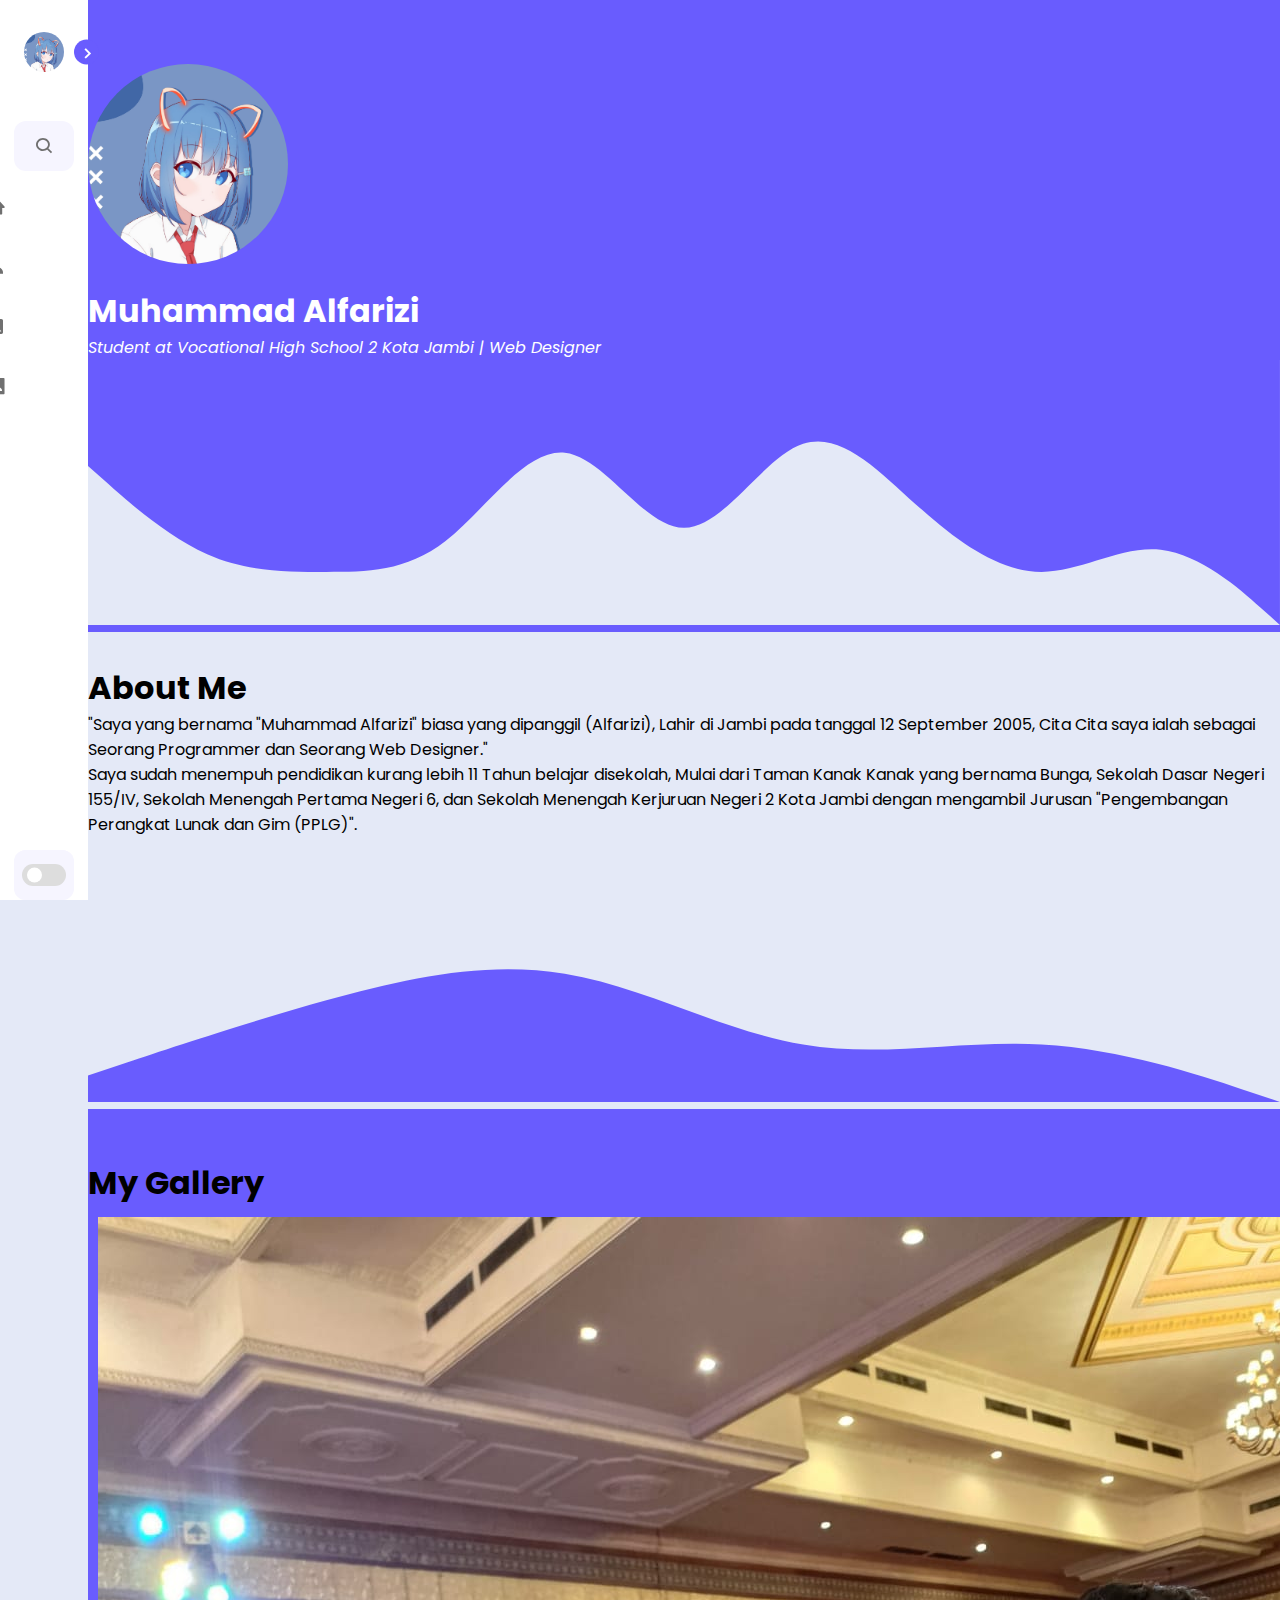
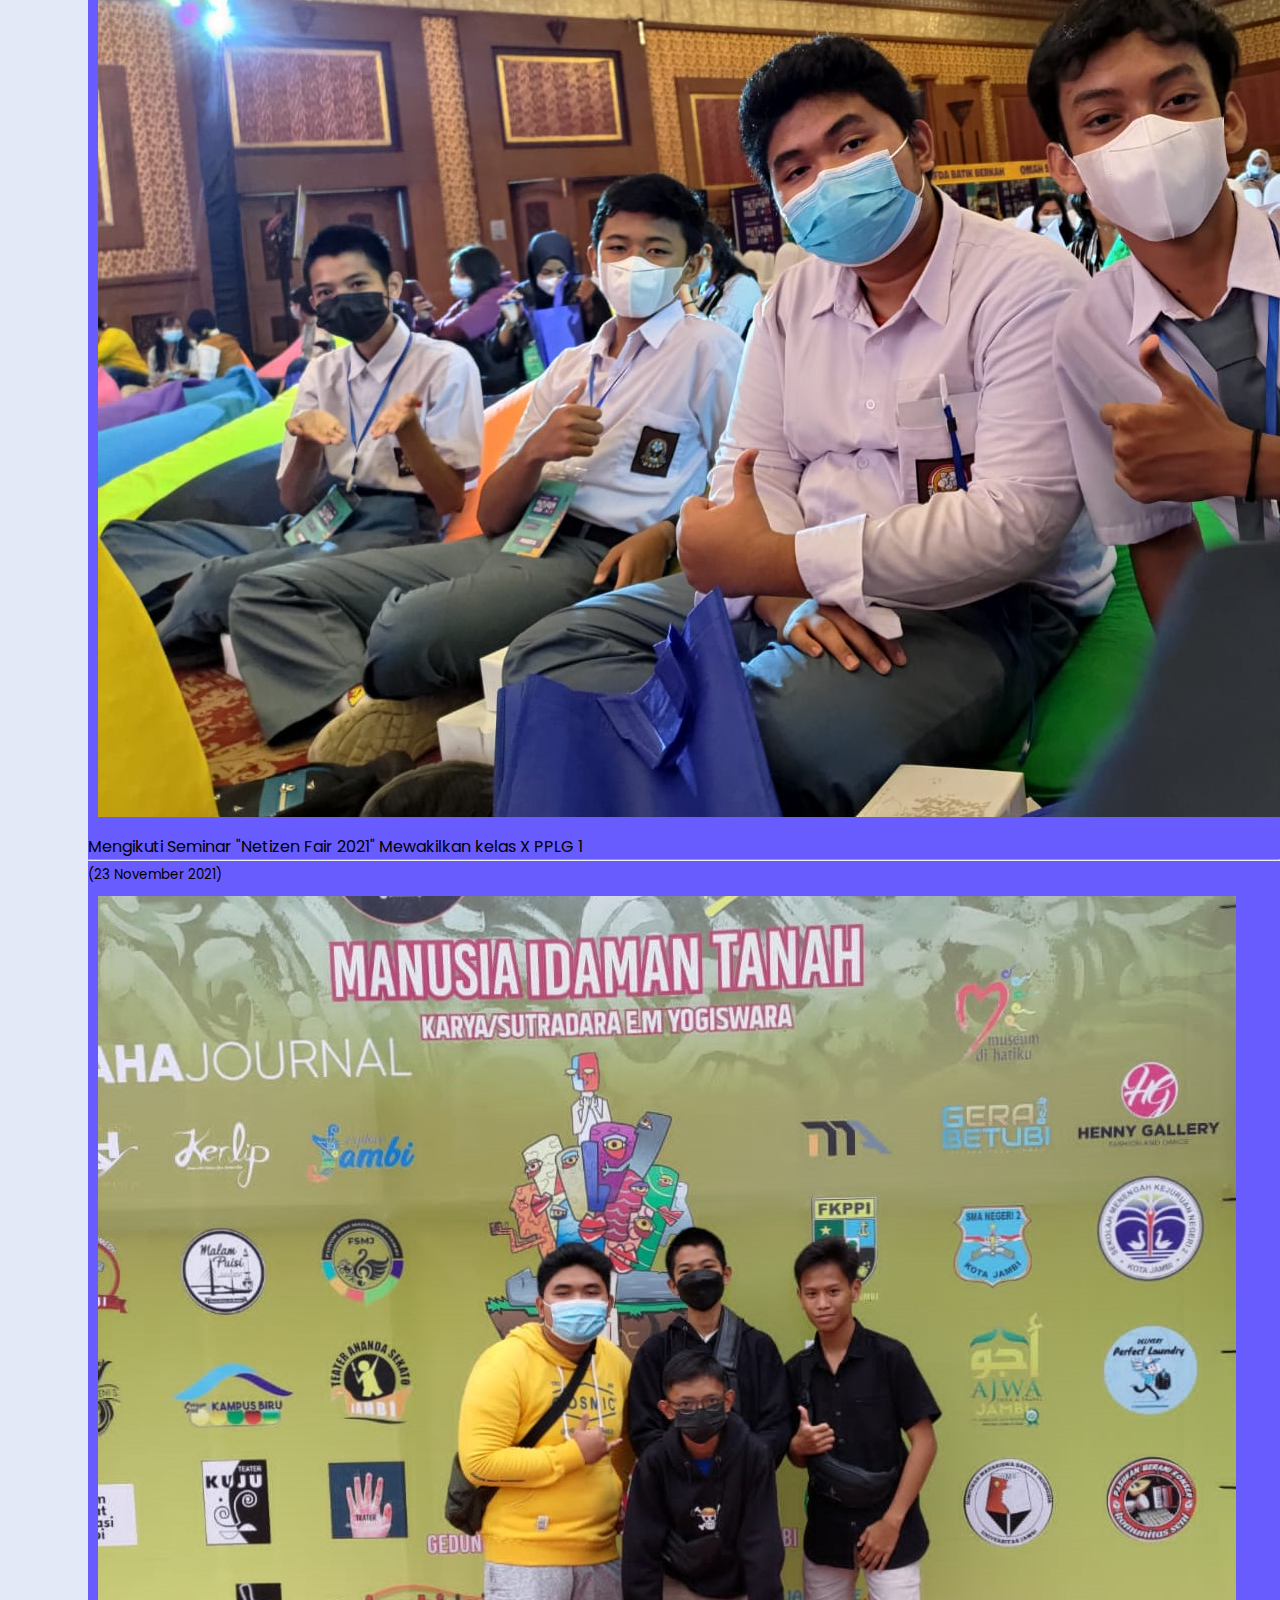
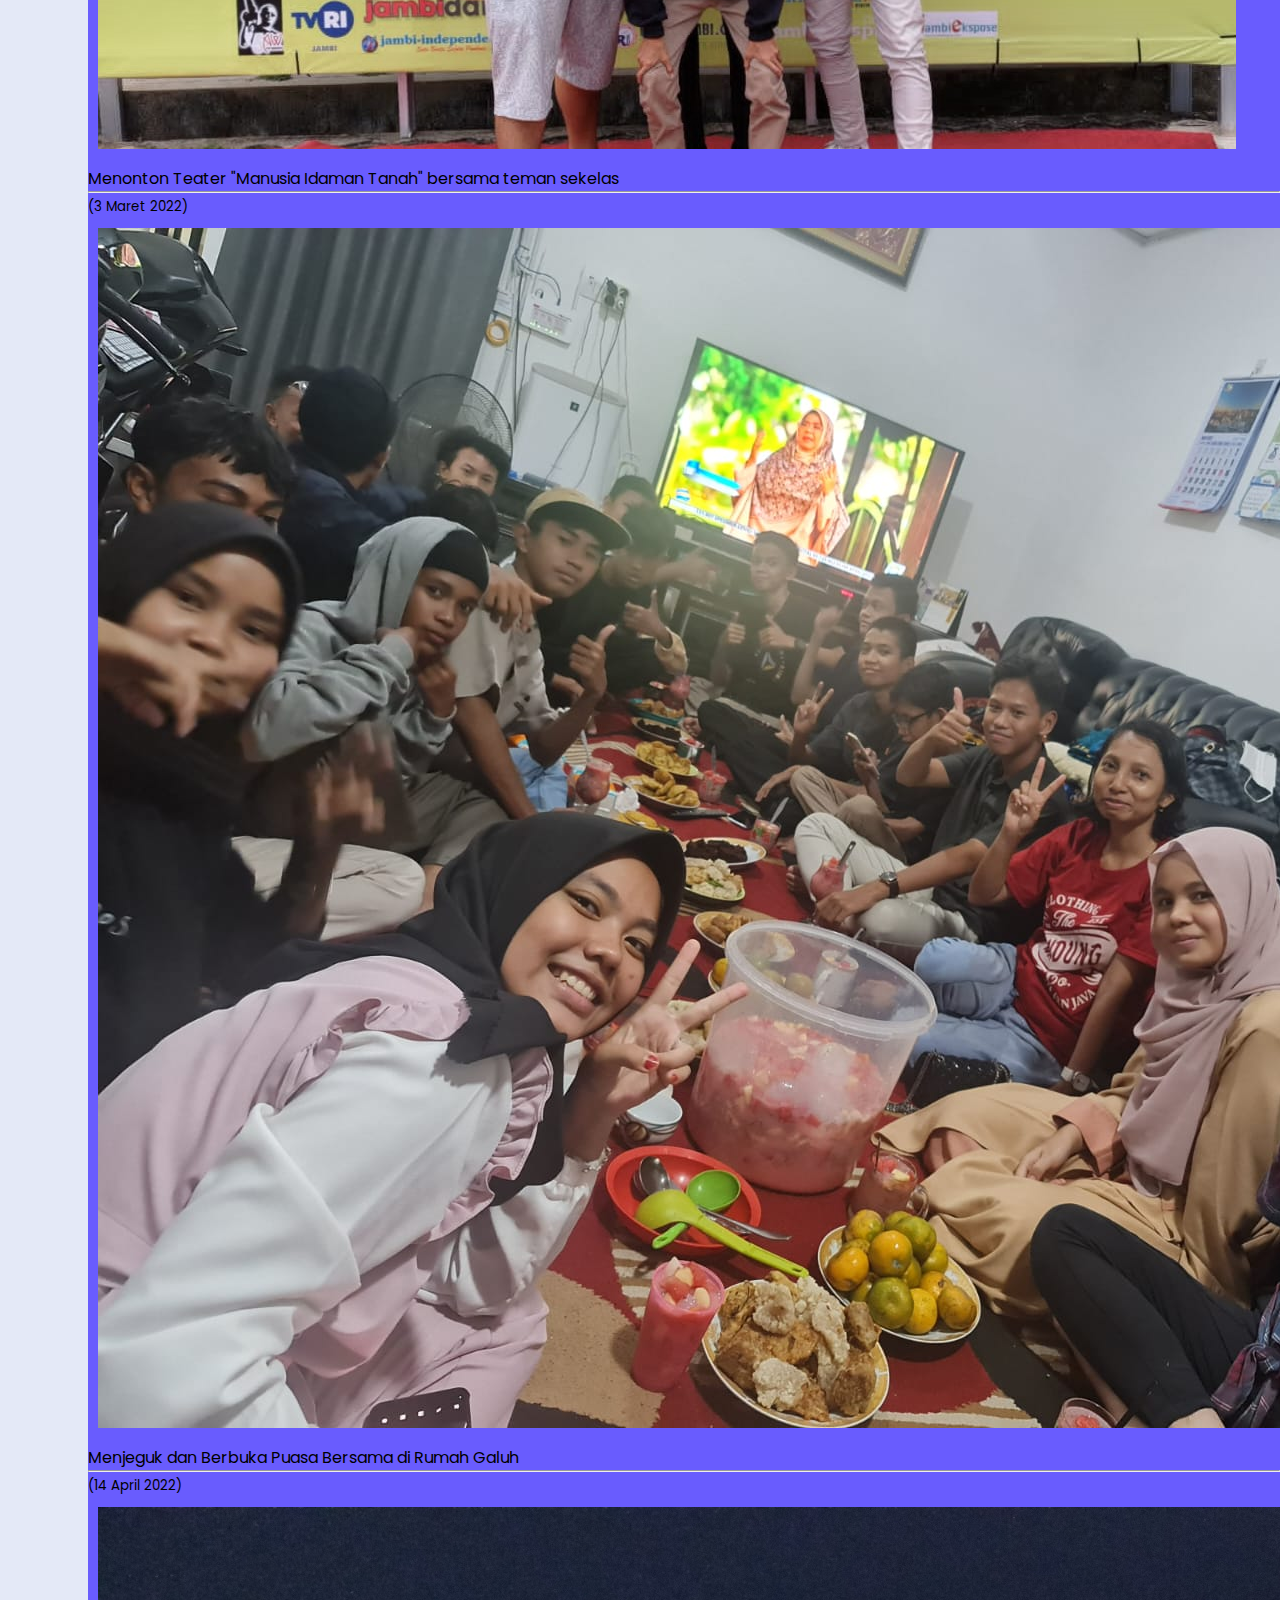
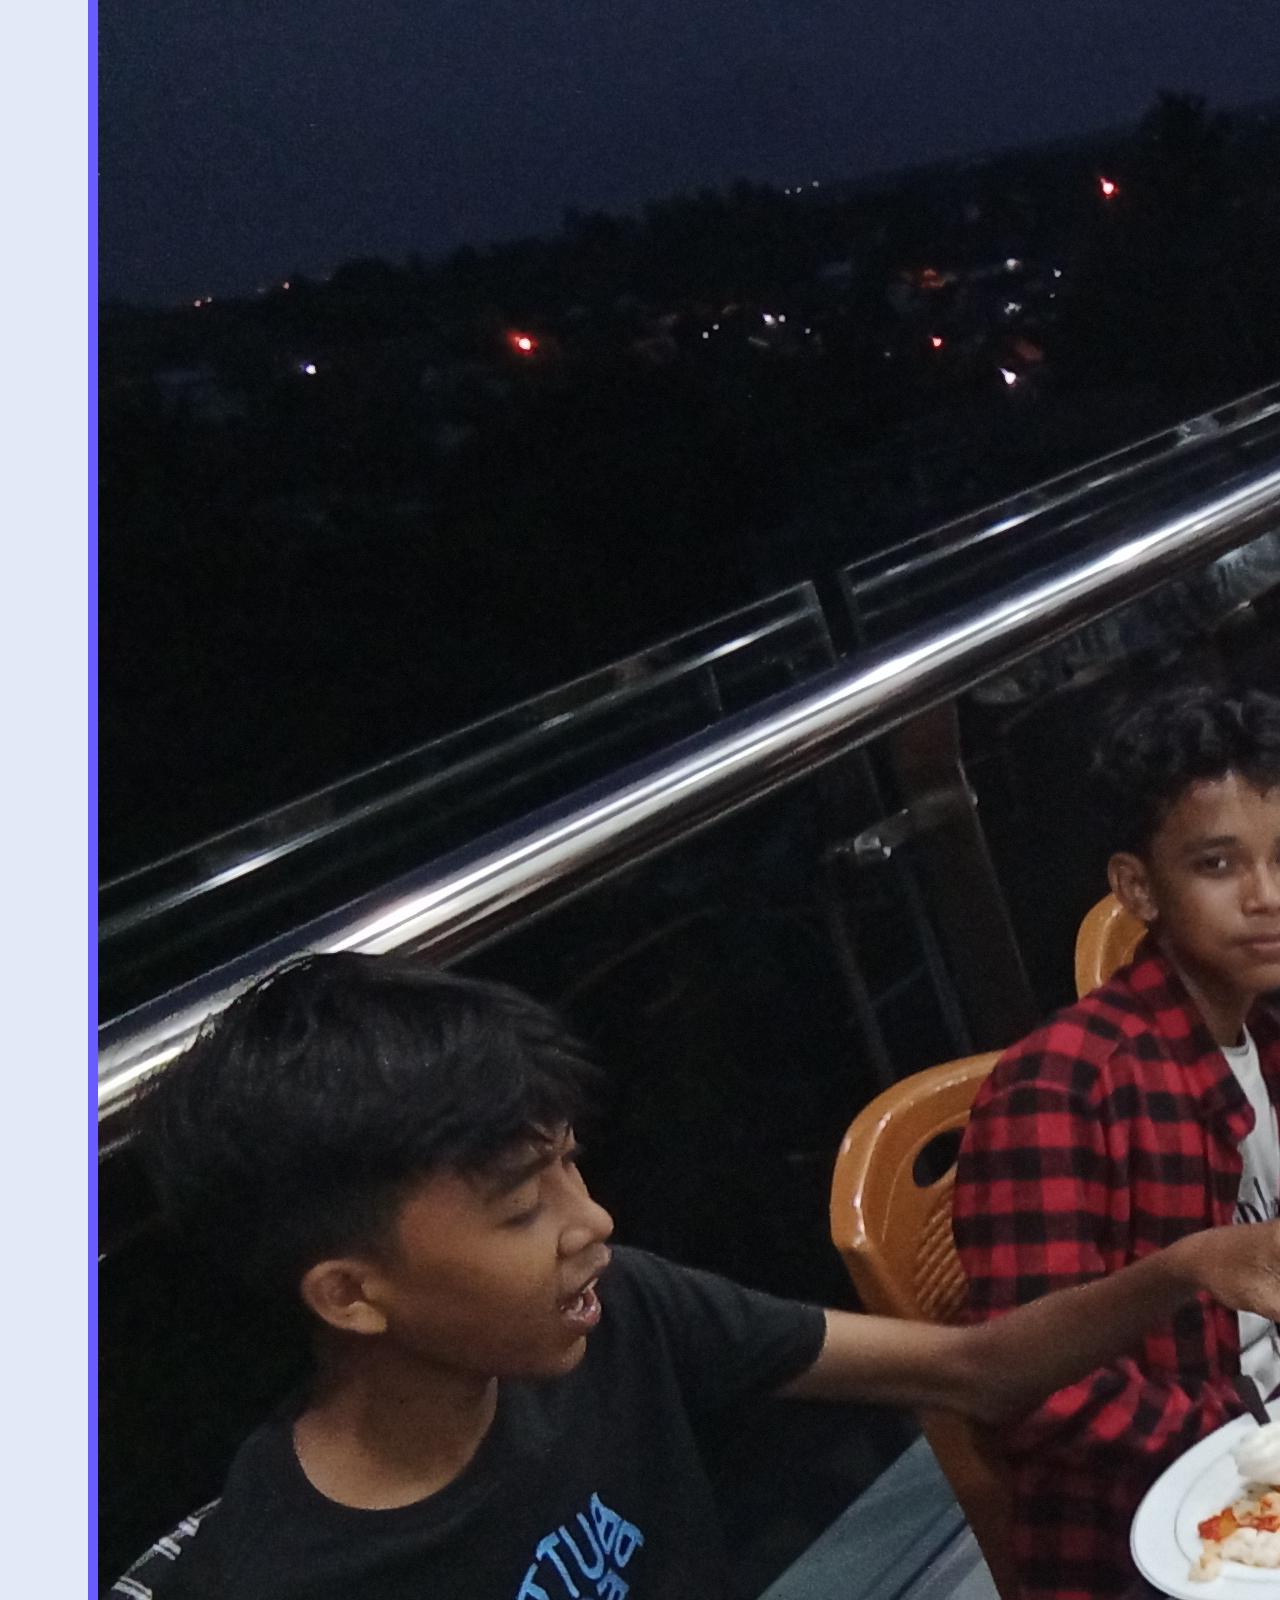
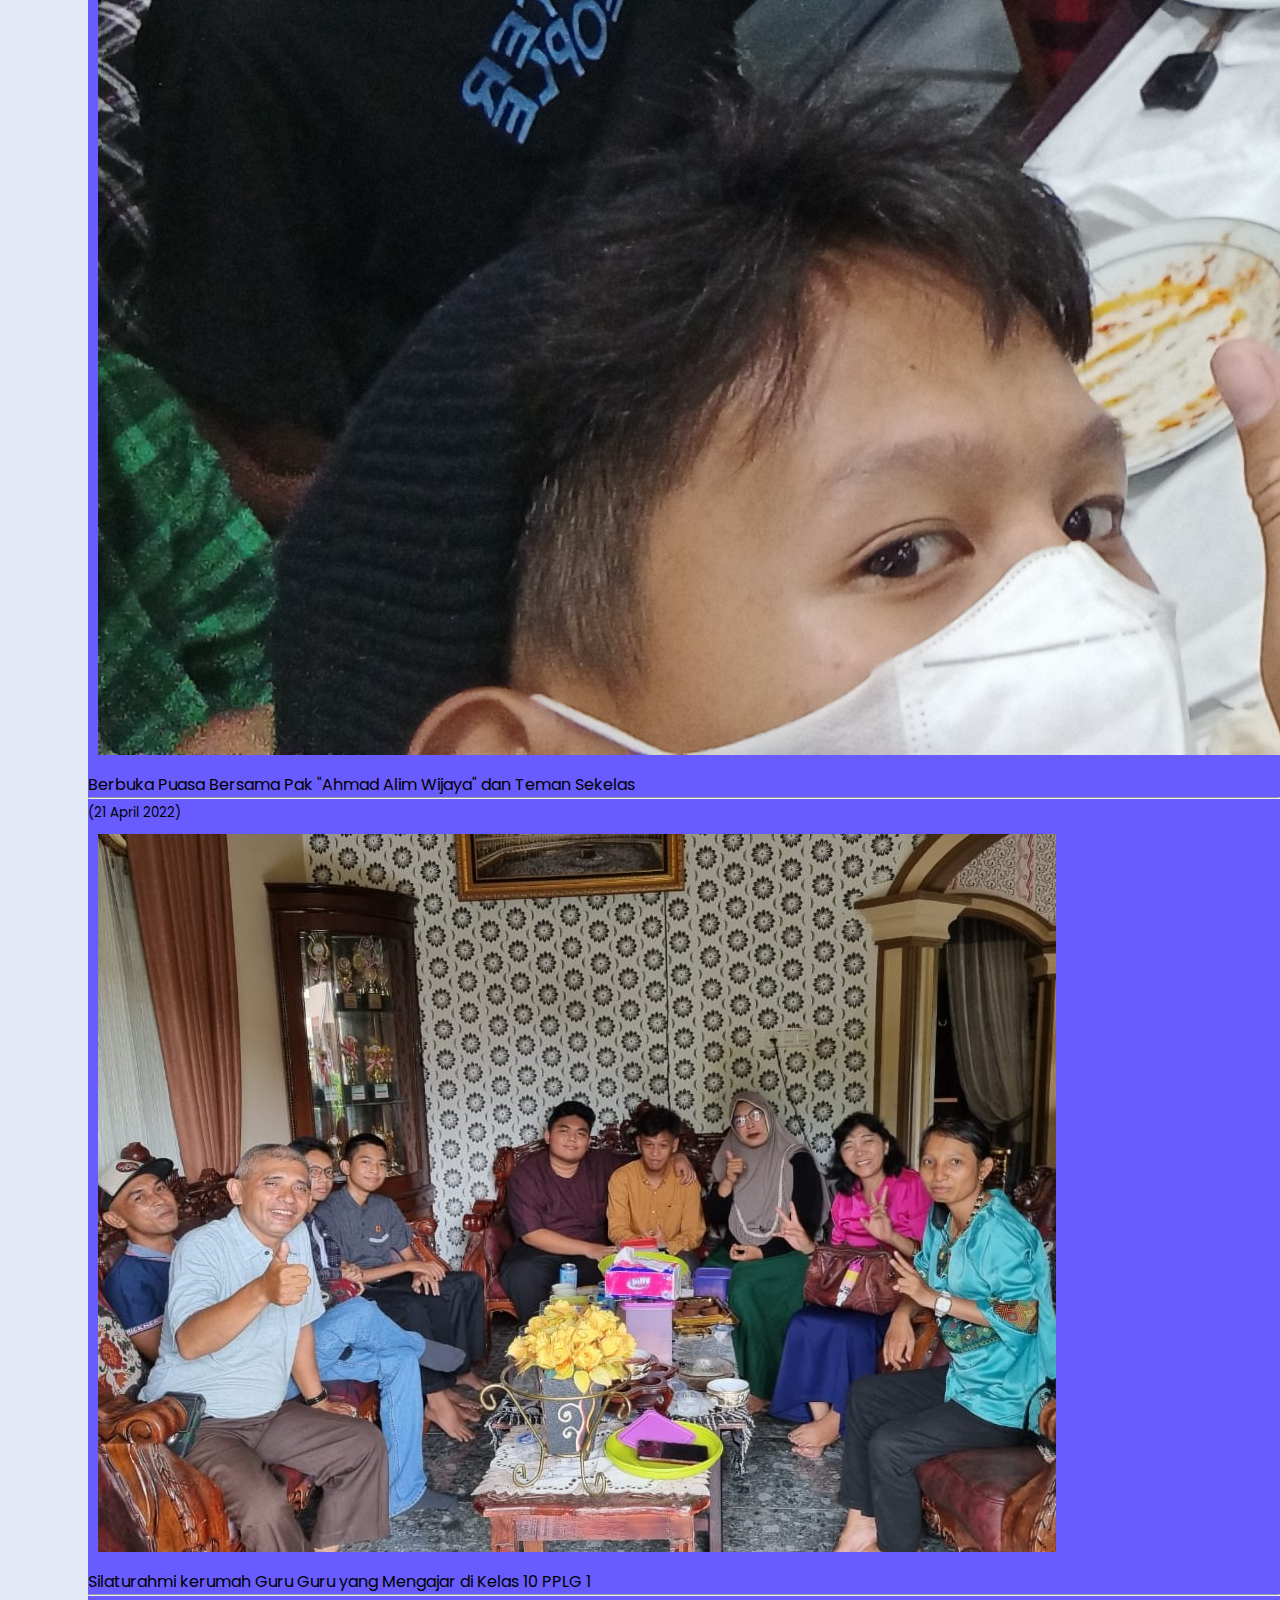
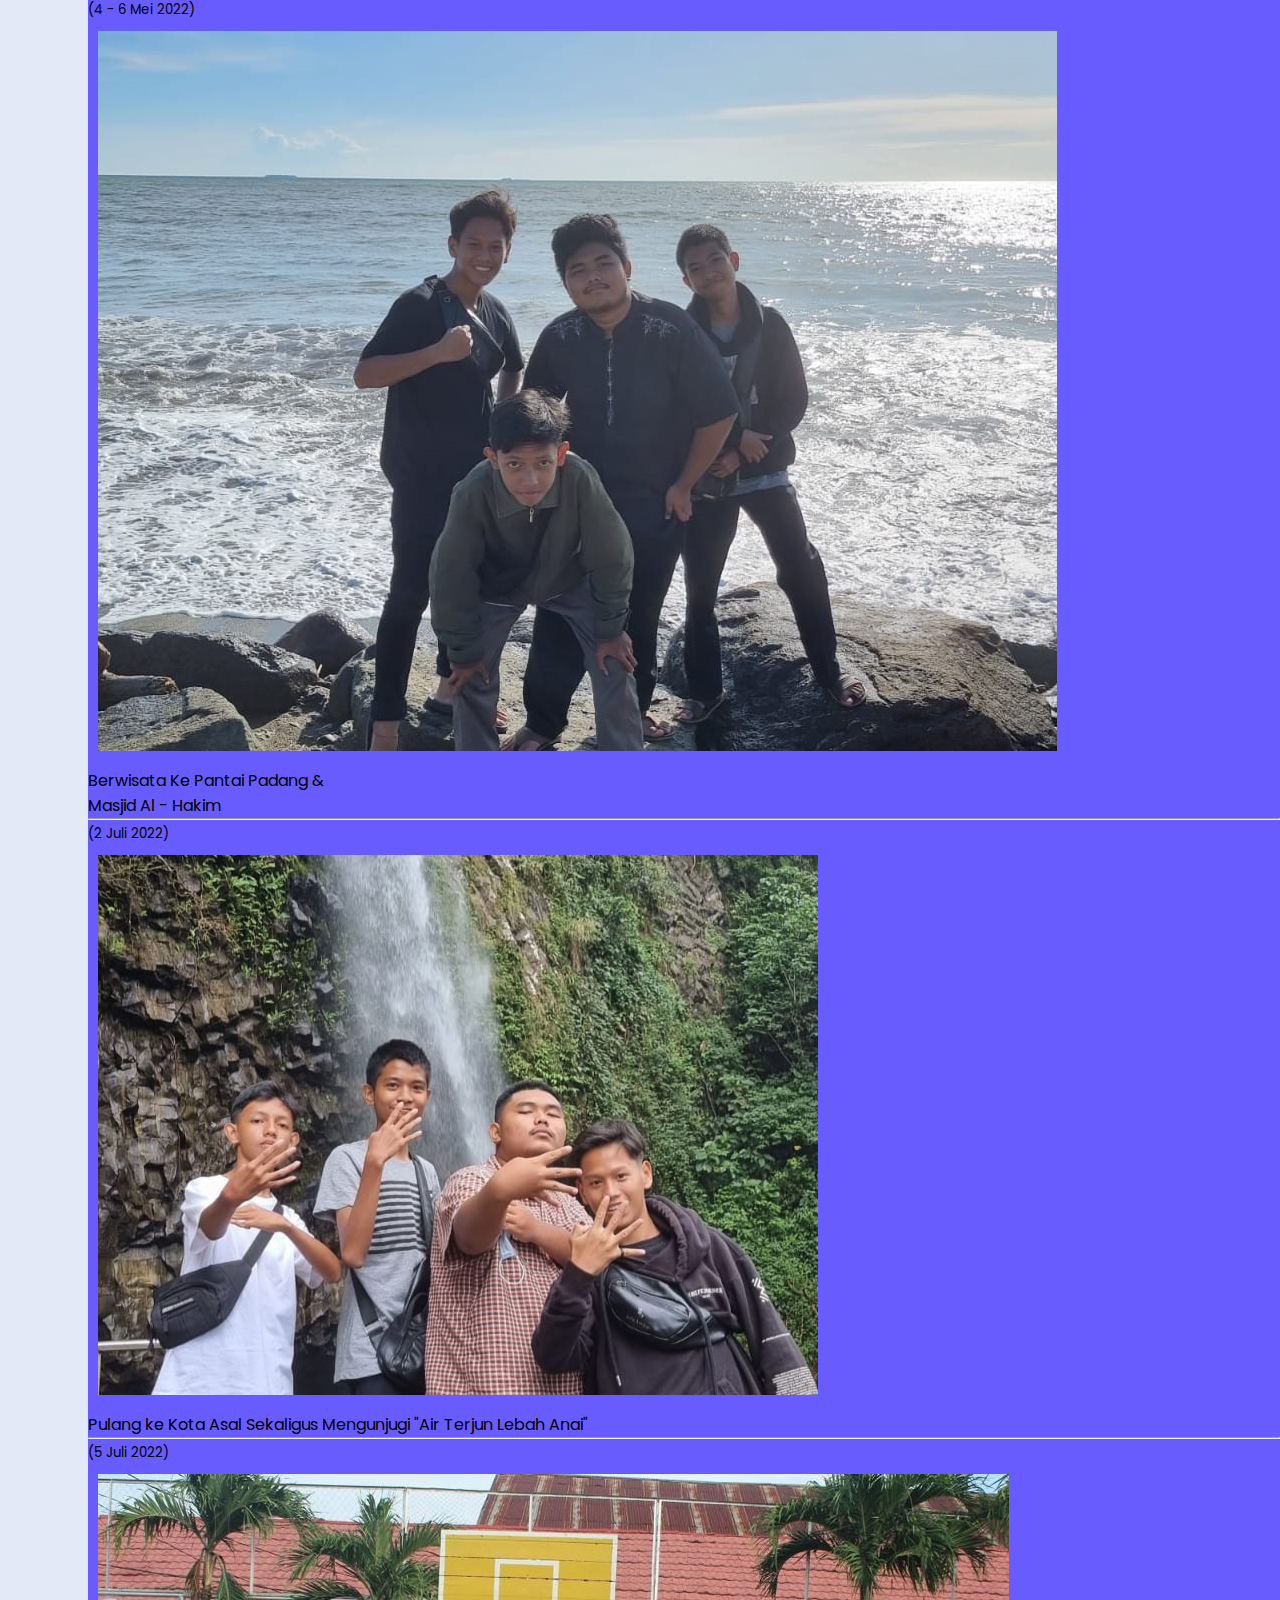
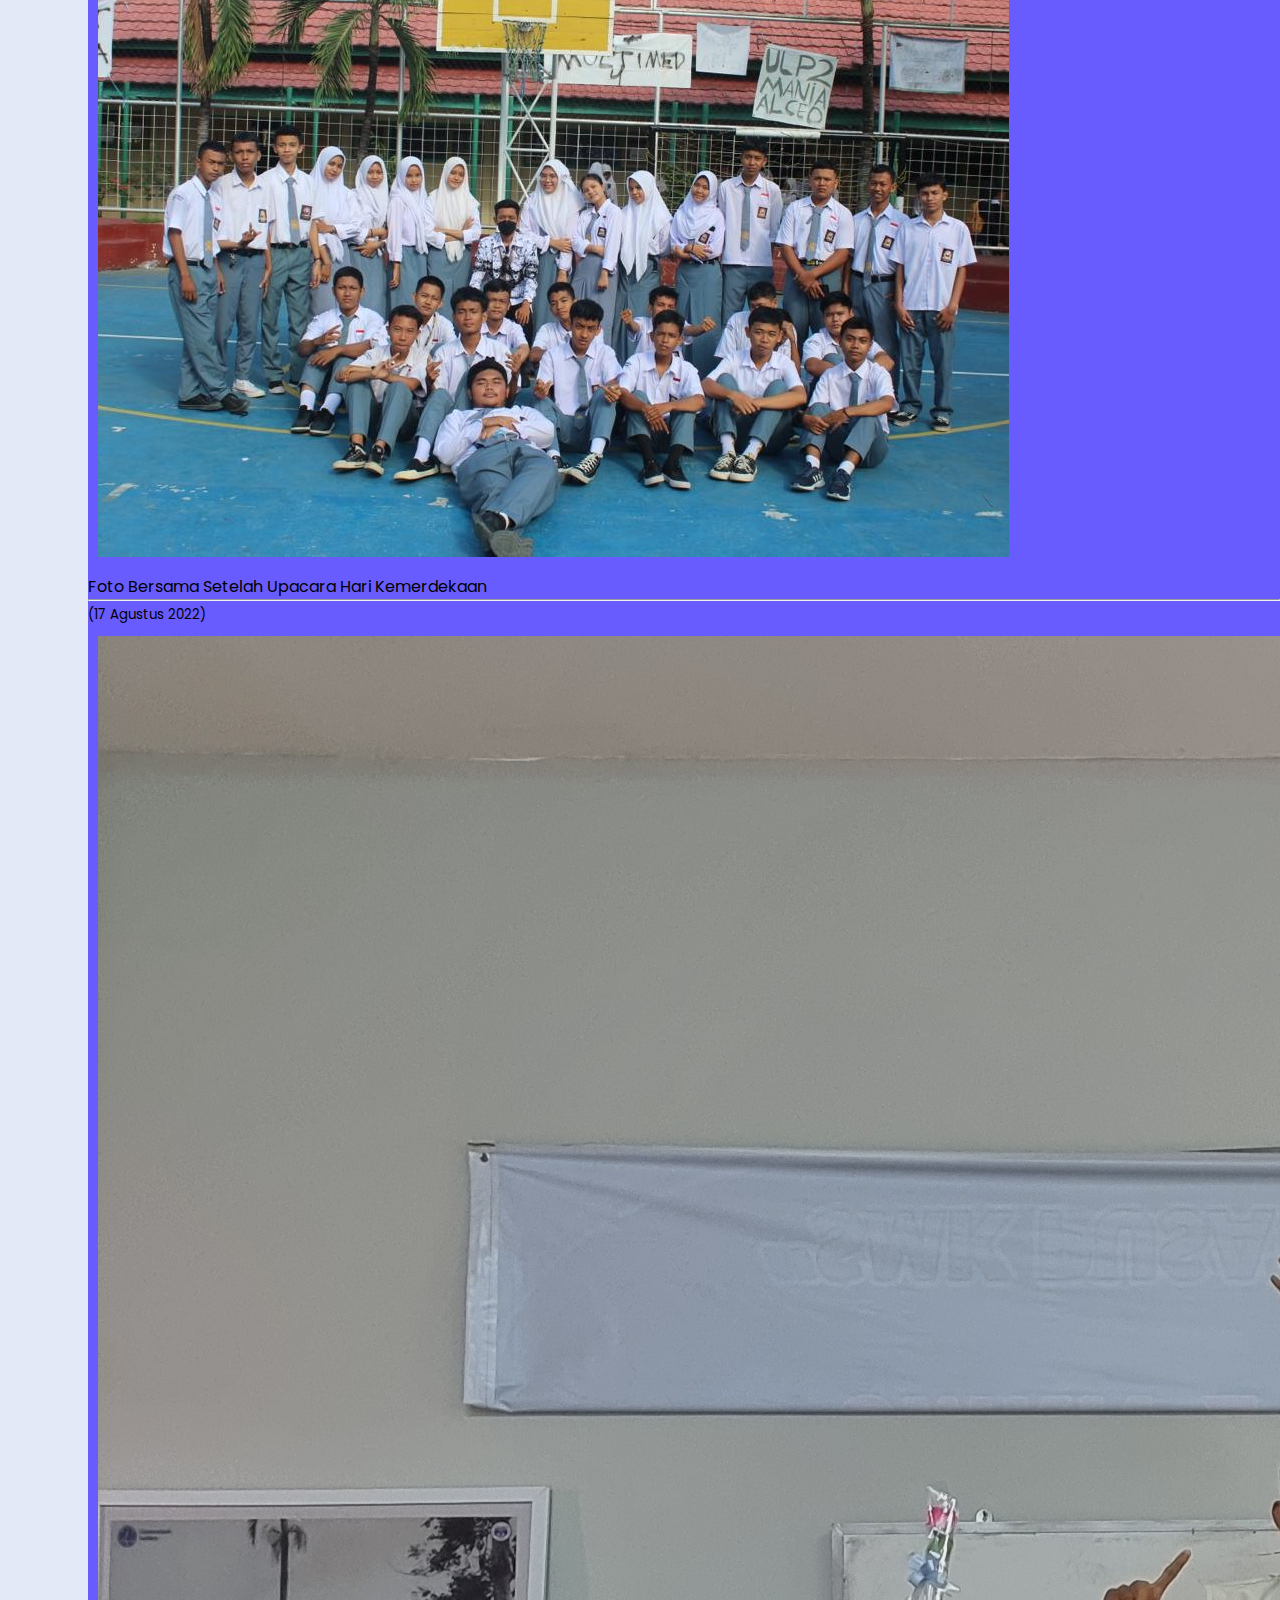
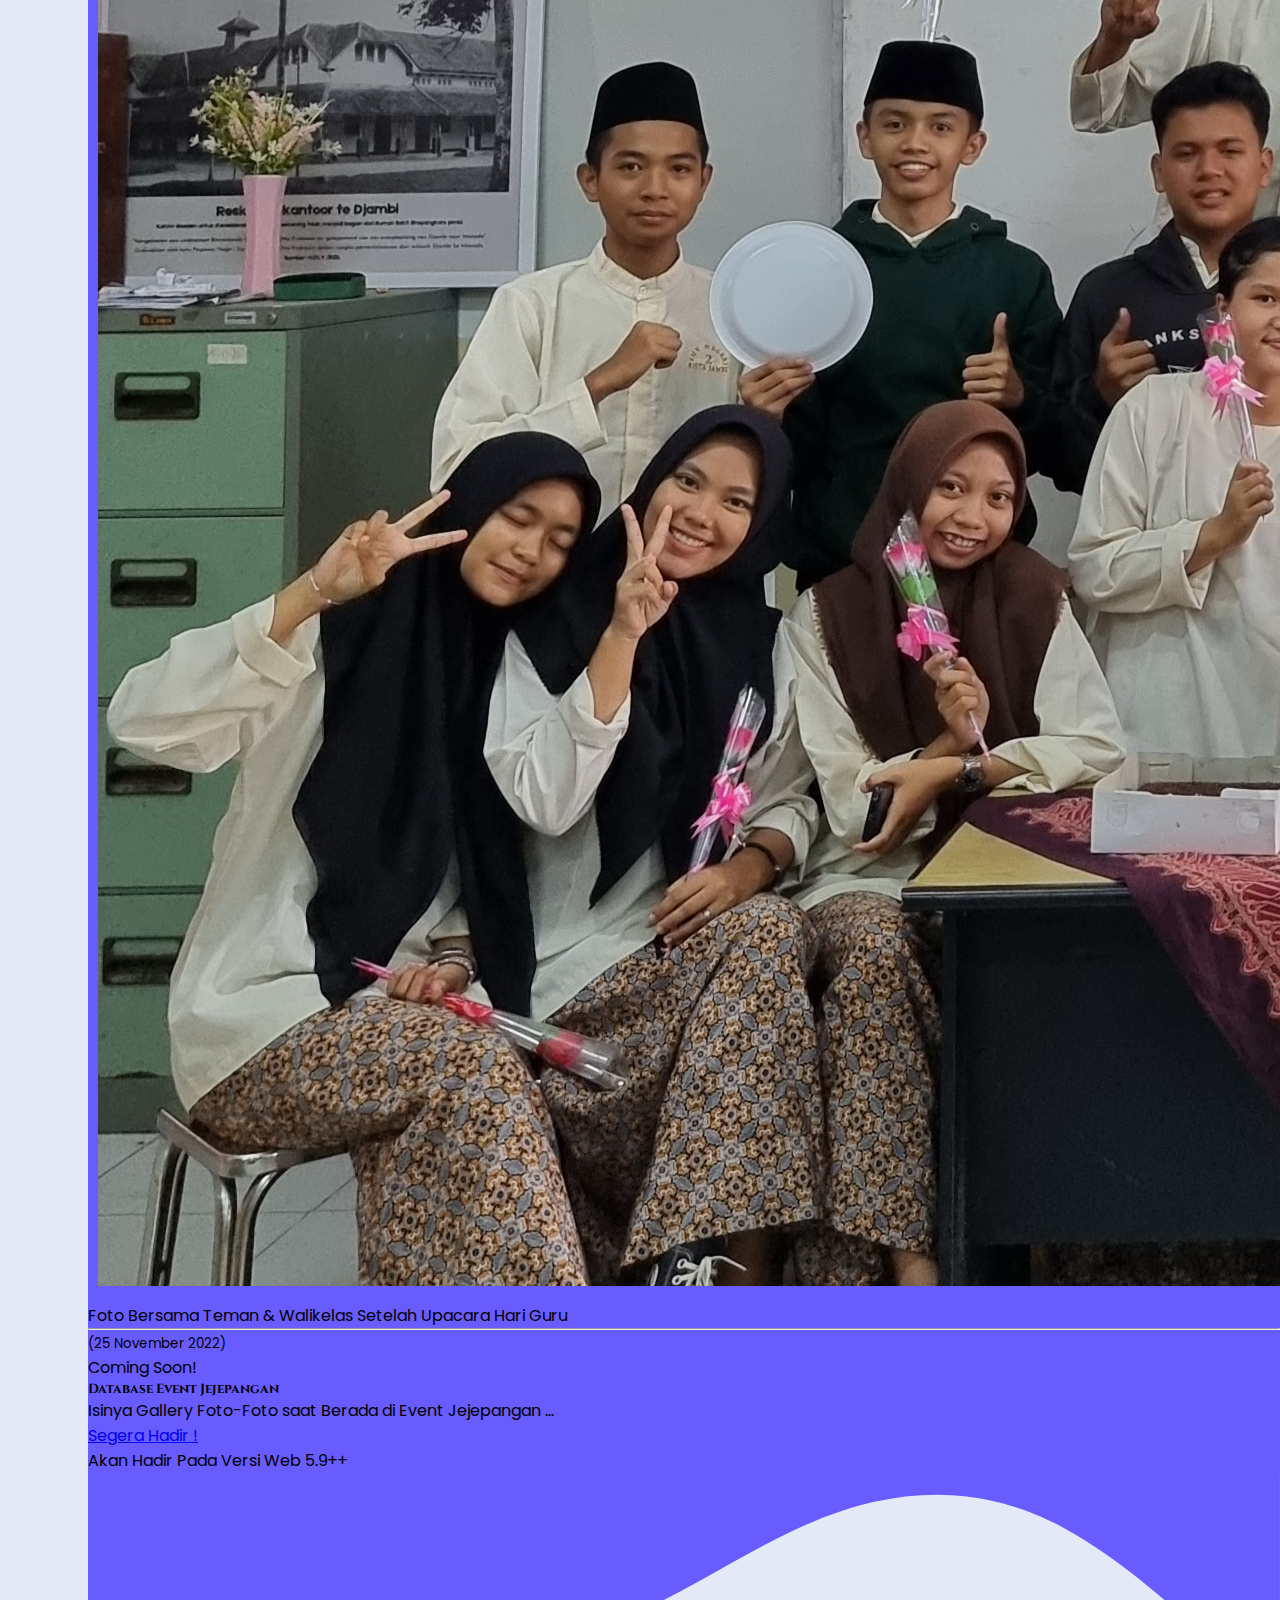
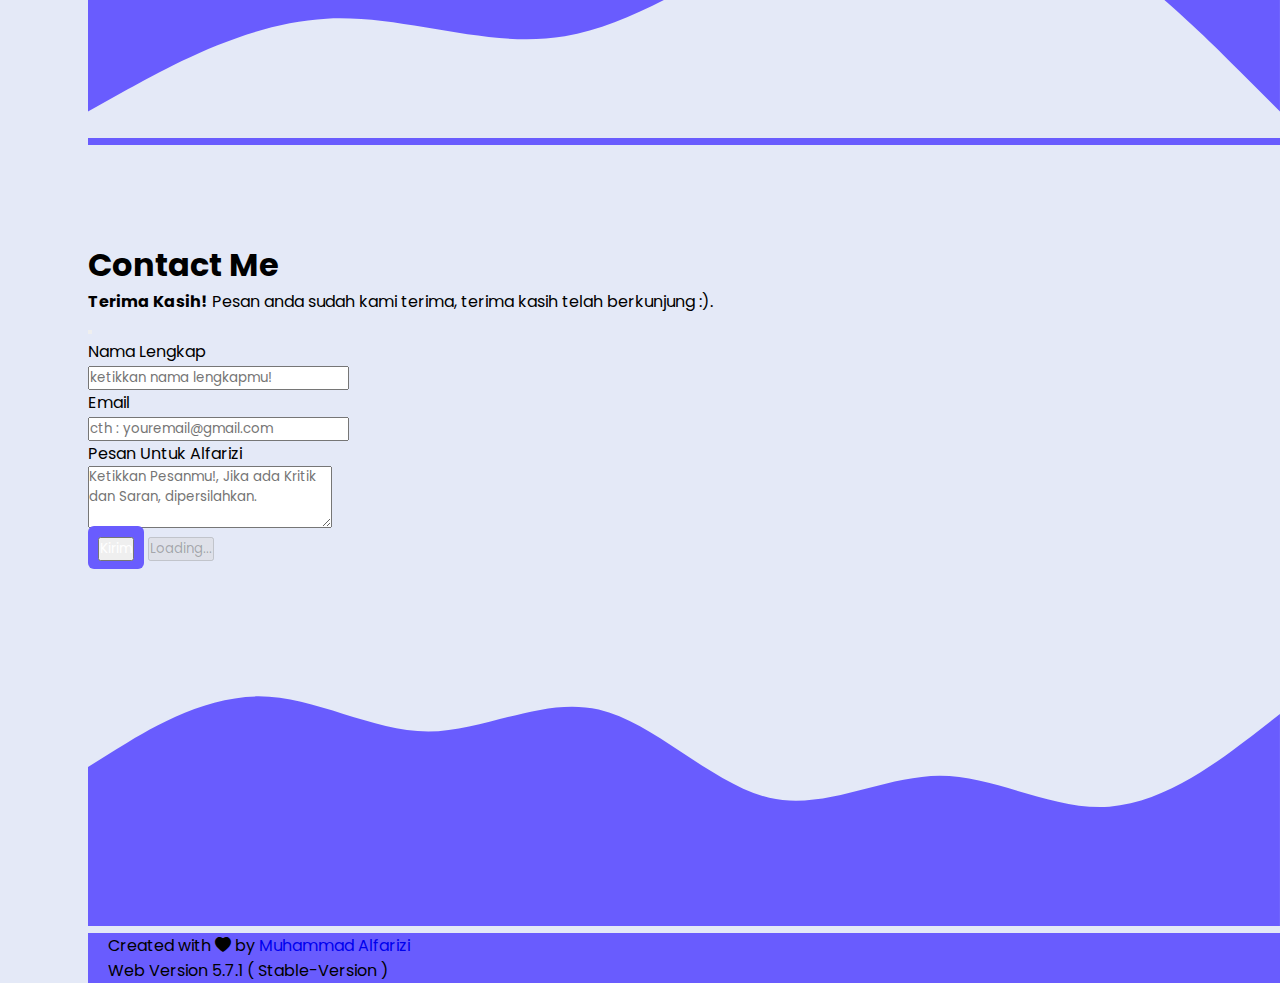
<file: index.html>
<!DOCTYPE html>
<html lang="en">
  <head>
    <meta charset="UTF-8" />
    <meta http-equiv="X-UA-Compatible" content="IE=edge" />
    <meta name="viewport" content="width=device-width, initial-scale=1.0" />

    <!-- Bootstrap CSS -->
    <link href="https://cdn.jsdelivr.net/npm/bootstrap@5.0.2/dist/css/bootstrap.min.css" rel="stylesheet" integrity="sha384-EVSTQN3/azprG1Anm3QDgpJLIm9Nao0Yz1ztcQTwFspd3yD65VohhpuuCOmLASjC" crossorigin="anonymous" />

    <!-- Bootstrap icon -->
    <link rel="stylesheet" href="https://cdn.jsdelivr.net/npm/bootstrap-icons@1.9.1/font/bootstrap-icons.css" />

    <!-- CSS KU -->
    <link rel="stylesheet" href="style.css" />

    <!-- Boxicon CSS -->
    <link href="https://unpkg.com/boxicons@2.1.4/css/boxicons.min.css" rel="stylesheet" />

    <!-- Foto -->
    <link rel="icon" href="img/1671579188571.jpg" type="image/gif" rounded-corce>
    <link rel="shortcut icon" href="img/1671579188571.jpg" type="image/x-icon">

    <!-- title website -->
    <title>Website Saya | Muhammad Alfarizi</title>

    <!-- =================== CSS LOADING ANIMASI =================== -->
    <style>
      .preloader {
        display: flex;
        justify-content: center;
        align-items: center;
        height: 100%;
        position: fixed;
        top: 0;
        left: 0;
        right: 0;
        bottom: 0;
        background-color: #f1f1f1;
        z-index: 9999;
      }

      .preloader .spinner {
        width: 40px;
        height: 40px;
        border: 4px solid rgba(0, 0, 0, 0.1);
        border-left-color: #695cfe;
        border-radius: 50%;
        animation: spin 1s linear infinite;
      }

      @keyframes spin {
        to {
          transform: rotate(360deg);
        }
      }
    </style>
    <!-- =================== AKHIR CSS LOADING ANIMASI =================== -->
  </head>


  <body>
    <div class="preloader">
      <div class="spinner"></div>
    </div>
    <nav class="sidebar close">
      <header>
        <div class="image-text">
          <span class="image">
            <img src="img/1671579188571.jpg" alt="" />
          </span>
          <div class="text header-text">
            <span class="name">Muhammad Alfarizi</span>
            <span class="profession">Web Desainer</span>
          </div>
        </div>

        <i class="bx bx-chevron-right toggle"></i>
      </header>

      <div class="menu-bar">
        <div class="menu">
          <li class="search-box">
            <i class="bx bx-search justify-content-center icon"></i>
            <input type="text" placeholder="Search..." />
          </li>
        <ul class="menu-links">
          <li class="nav-link">
            <a href="#jumbotron">
              <i class='bx bxs-home icon' ></i>
              <span class="text nav-text"> Home </span>
            </a>
          </li>
          <li class="nav-link">
            <a href="#About">
              <i class='bx bxs-user icon'></i>
              <span class="text nav-text"> About Me </span>
            </a>
          </li>
          <li class="nav-link">
            <a href="#My_Gallery">
              <i class='bx bxs-image-alt icon'></i>
              <span class="text nav-text"> My Gallery </span>
            </a>
          </li>
          <!-- <li class="nav-link">
            <a href="db-jpn.html">
              <i class='bx bxs-hot icon'></i>
              <span class="text nav-text"> Event Jejepangan </span>
            </a>
          </li> -->
          <li class="nav-link">
            <a href="#Contact">
              <i class="bx bxs-contact icon"></i>
              <span class="text nav-text"> Contact Me </span>
            </a>
          </li>
          </ul>
        </div>
        <div class="bottom-content">
          <li class="mode">
            <div class="moon-sun">
              <i class="bx bx-moon icon moon"></i>
              <i class="bx bx-sun icon sun"></i>
            </div>
            <span class="mode-text text"> Dark Mode </span>

            <div class="toggle-switch">
              <span class="switch"></span>
            </div>
          </li>
        </div>
      </div>
    </nav>

<!-- ========== BAGIAN ISI WEBSITE ========= -->
<section class="home">

<!-- ========== BAGIAN HOME DASHBOARD ========= -->
      <section class="jumbotron text-center" id="jumbotron">
        <img src="img/1671579188571.jpg" style="border-radius: 50%; margin: auto" alt="Muhammad Alfarizi" width="200" class="rounded-circle img-thumbnail" />
        <h1 class="display-4">Muhammad Alfarizi</h1>
        <i class="lead paragraf">Student at Vocational High School 2 Kota Jambi | Web Designer</i>
        <svg xmlns="http://www.w3.org/2000/svg" viewBox="0 0 1440 320"><path fill-opacity="1" d="M0,128L24,149.3C48,171,96,213,144,234.7C192,256,240,256,288,256C336,256,384,256,432,218.7C480,181,528,107,576,112C624,117,672,203,720,202.7C768,203,816,117,864,101.3C912,85,960,139,1008,181.3C1056,224,1104,256,1152,256C1200,256,1248,224,1296,229.3C1344,235,1392,277,1416,298.7L1440,320L1440,0L1416,0C1392,0,1344,0,1296,0C1248,0,1200,0,1152,0C1104,0,1056,0,1008,0C960,0,912,0,864,0C816,0,768,0,720,0C672,0,624,0,576,0C528,0,480,0,432,0C384,0,336,0,288,0C240,0,192,0,144,0C96,0,48,0,24,0L0,0Z"></path></svg>
      </section>
<!-- ========== AKHIR BAGIAN HOME DASHBOARD ========= -->

<!-- ========== BAGIAN ABOUT ME ========= -->
      <section id="About">
        <div class="container">
          <div class="rowmb-3">
            <div class="col">
              <h1>About Me</h1>
            </div>
          </div>
          <div class="row fs-5">
            <div class="col-md-4 paragraf">
              <p>"Saya yang bernama "Muhammad Alfarizi" biasa yang dipanggil (Alfarizi), Lahir di Jambi pada tanggal 12 September 2005, Cita Cita saya ialah sebagai Seorang Programmer dan Seorang Web Designer."</p>
            </div>
            <div class="col-md-4 paragraf">
              <p>
                Saya sudah menempuh pendidikan kurang lebih 11 Tahun belajar disekolah, Mulai dari Taman Kanak Kanak yang bernama Bunga, Sekolah Dasar Negeri 155/IV, Sekolah Menengah Pertama Negeri 6, dan Sekolah Menengah Kerjuruan Negeri 2
                Kota Jambi dengan mengambil Jurusan "Pengembangan Perangkat Lunak dan Gim (PPLG)".
              </p>
            </div>
          </div>
        </div>
        <svg xmlns="http://www.w3.org/2000/svg" viewBox="0 0 1440 320"><path fill-opacity="1" d="M0,288L48,272C96,256,192,224,288,197.3C384,171,480,149,576,165.3C672,181,768,235,864,250.7C960,267,1056,245,1152,250.7C1248,256,1344,288,1392,304L1440,320L1440,320L1392,320C1344,320,1248,320,1152,320C1056,320,960,320,864,320C768,320,672,320,576,320C480,320,384,320,288,320C192,320,96,320,48,320L0,320Z"></path></svg>
      </section>
<!-- ========== AKHIR BAGIAN ABOUT ME ========= -->

<!-- ========== BAGIAN MY GALLERY ========= -->
      <section id="My_Gallery">
        <div class="container">
          <div class="row mb-3">
            <div class="col">
              <h1 style="padding-top: 50px;">My Gallery</h1>
            </div>
          </div>
          <div class="row justify-content-center">
            <div class="col-md-4 mb-3">
              <div class="card">
                <img src="img/projects/img (2).jpg" class="card-img-top" alt="Projects2" />
                <div class="card-body text-center">
                  <p class="card-text">Mengikuti Seminar "Netizen Fair 2021" Mewakilkan kelas X PPLG 1 </p>
                  <hr>
                  <small>(23 November 2021)</small>
                </div>
              </div>
            </div>
            <div class="col-md-4 mb-3">
              <div class="card">
                <img src="img/projects/img (1).jpg" class="card-img-top" alt="Projects1" />
                <div class="card-body text-center">
                  <p class="card-text">Menonton Teater "Manusia Idaman Tanah" bersama teman sekelas</p>
                  <hr>
                  <small>(3 Maret 2022)</small>
                </div>
              </div>
            </div>

            <div class="col-md-4 mb-3">
              <div class="card">
                <img src="img/projects/img (3).jpg" class="card-img-top" alt="Projects3" />
                <div class="card-body text-center">
                  <p class="card-text">Menjeguk dan Berbuka Puasa Bersama di Rumah Galuh</p>
                  <hr>
                  <small>(14 April 2022)</small>
                </div>
              </div>
            </div>
            <div class="col-md-4 mb-3">
              <div class="card">
                <img src="img/projects/img (4).jpg" class="card-img-top" alt="Projects5" />
                <div class="card-body text-center">
                  <p class="card-text">Berbuka Puasa Bersama Pak "Ahmad Alim Wijaya" dan Teman Sekelas</p>
                  <hr>
                  <small>(21 April 2022)</small>
                </div>
              </div>
            </div>
            <div class="col-md-4 mb-3">
              <div class="card">
                <img src="img/projects/img (5).jpg" class="card-img-top" alt="Projects6" />
                <div class="card-body text-center">
                  <p class="card-text">Silaturahmi kerumah Guru Guru yang Mengajar di Kelas 10 PPLG 1</p>
                  <hr>
                  <small>(4 - 6 Mei 2022)</small>
                </div>
              </div>
            </div>
            <div class="col-md-4 mb-3">
              <div class="card">
                <img src="img/projects/img (7).jpg" class="card-img-top" alt="Projects9" />
                <div class="card-body text-center">
                  <p class="card-text">Berwisata Ke Pantai Padang & <br> Masjid Al - Hakim</p>
                  <hr>
                  <small>(2 Juli 2022)</small>
                </div>
              </div>
            </div>
            <div class="col-md-4 mb-3">
              <div class="card">
                <img src="img/projects/anai.jpg" class="card-img-top" alt="Projects12" />
                <div class="card-body text-center">
                  <p class="card-text">Pulang ke Kota Asal Sekaligus Mengunjugi "Air Terjun Lebah Anai"</p>
                  <hr>
                  <small>(5 Juli 2022)</small>
                </div>
              </div>
            </div>
            <div class="col-md-4 mb-3">
              <div class="card">
                <img src="img/projects/img (11).jpg" class="card-img-top" alt="Projects13" />
                <div class="card-body text-center">
                  <p class="card-text">Foto Bersama Setelah Upacara Hari Kemerdekaan</p>
                  <hr>
                  <small>(17 Agustus 2022)</small>
                </div>
                </div>
              </div>
            <div class="col-md-4 mb-3">
              <div class="card">
                <img src="img/projects/guru.jpg" class="card-img-top" alt="Projects14" />
                <div class="card-body text-center">
                  <p class="card-text">Foto Bersama Teman & Walikelas Setelah Upacara Hari Guru</p>
                  <hr>
                  <small>(25 November 2022)</small>
                  </div>
                </div>
                </div>
                </div>
                <div class="card text-center">
                  <div class="card-header">
                    Coming Soon!
                  </div>
                  <div class="card-body">
                    <h5 class="card-title">Database Event Jejepangan</h5>
                    <p class="card-text">Isinya Gallery Foto-Foto saat Berada di Event Jejepangan ...</p>
                    <a href="#My_Gallery" class="btn btn-danger">Segera Hadir !</a>
                  </div>
                  <div class="card-footer text-muted">
                    Akan Hadir Pada Versi Web 5.9++
                  </div>
                </div>
          </div>
        </div>
        <svg xmlns="http://www.w3.org/2000/svg" viewBox="0 0 1440 320"><path fill="#695cfe" fill-opacity="1" d="M0,288L48,261.3C96,235,192,181,288,176C384,171,480,213,576,197.3C672,181,768,107,864,64C960,21,1056,11,1152,53.3C1248,96,1344,192,1392,240L1440,288L1440,0L1392,0C1344,0,1248,0,1152,0C1056,0,960,0,864,0C768,0,672,0,576,0C480,0,384,0,288,0C192,0,96,0,48,0L0,0Z"></path></svg>
        </section>
<!-- ========== AKHIR BAGIAN MY GALLERY ========= -->

<!-- ========== BAGIAN CONTACT ========= -->
      <section id="Contact">
        <div class="container">
          <div class="row mb-3">
            <div class="col">
              <h1>Contact Me</h1>
            </div>
          </div>
          <div class="isicontact">
          <div class="row">
            <div class="col-md-8">
              <div class="alert alert-success alert-dismissible fade show d-none my-alert" role="alert">
                <p><strong>Terima Kasih!</strong> Pesan anda sudah kami terima, terima kasih telah berkunjung :).<p>
                <button type="button" class="btn-close" data-bs-dismiss="alert" aria-label="Close"></button>
              </div>
  
              <form name="ma-contact-form">
                <div class="mb-3"><p>
                  <label for="name" class="form-label paragraf">Nama Lengkap</label><p>
                  <input type="text" class="form-control" id="name" aria-describedby="name" name="nama" placeholder="ketikkan nama lengkapmu!" required/>
                </div>
                <div class="mb-3"><p>
                  <label for="email" class="form-label paragraf">Email</label><p>
                  <input type="email" class="form-control" id="email" aria-describedby="email" name="email" placeholder="cth : youremail@gmail.com" required/>
                </div>
                <div class="mb-3"><p>
                  <label for="pesan" class="form-label paragraf">Pesan Untuk Alfarizi</label><p>
                  <textarea class="form-control" id="pesan" rows="3" name="pesan" placeholder="Ketikkan Pesanmu!, Jika ada Kritik dan Saran, dipersilahkan." required></textarea>
                </div>
                <a style="background-color: var(--primary-color); padding: 10px 10px 10px 10px; border-radius: 6px;"><button type="submit" class="btn btn-kirim" style="color: white;" type="kirim">Kirim</button></a>
  
                <button class="btn btn-loading d-none" type="button" disabled>
                  <a><span class="spinner-grow spinner-grow-sm paragraf" role="status" aria-hidden="true"></span>
                  Loading...<a>
                </button>
              </form>
            </div>
          </div>
        </div>
      </div>
        </div>
        <svg xmlns="http://www.w3.org/2000/svg" viewBox="0 0 1440 320"><path fill="#695cfe" fill-opacity="1" d="M0,128L34.3,106.7C68.6,85,137,43,206,42.7C274.3,43,343,85,411,85.3C480,85,549,43,617,58.7C685.7,75,754,149,823,165.3C891.4,181,960,139,1029,138.7C1097.1,139,1166,181,1234,176C1302.9,171,1371,117,1406,90.7L1440,64L1440,320L1405.7,320C1371.4,320,1303,320,1234,320C1165.7,320,1097,320,1029,320C960,320,891,320,823,320C754.3,320,686,320,617,320C548.6,320,480,320,411,320C342.9,320,274,320,206,320C137.1,320,69,320,34,320L0,320Z"></path></svg>
      </section>
<!-- ========== AKHIR BAGIAN CONTACT ========= -->


<!-- ========== BAGIAN FOOTER ========= -->
    <footer class="footer text-white text-center pb-5"><z>
      Created with <i class="bi bi-heart-fill"></i> by <a target="_blank" href="https://www.instagram.com/_alfarizi.__/" class="text-white fw-bold" style="text-decoration: none;">Muhammad Alfarizi</a><br>
    Web Version 5.7.1 ( Stable-Version )</z>
    </footer>
<!-- ========== AKHIR BAGIAN FOOTER ========= -->
</section>
<!-- ========== AKHIR BAGIAN ISI WEBSITE ========= -->
    <!-- <iframe src="music/Nightcore_-_Middle_Of_The_Night____lyrics(MP3_320K).mp3" loop height="0" width="0" allow="autoplay"; encrypt-media></iframe> -->

    <!-- ========== BAGIAN JAVASCRIPT ========= -->
    <script src="script.js"></script>

        <script>
      window.addEventListener("load", function() {
        const preloader = document.querySelector(".preloader");
        preloader.classList.add("hide");
        setTimeout(function() {
          preloader.style.display = "none";
        }, 2000); // Ganti 2000 dengan durasi yang diinginkan dalam milidetik
      });
    </script>

        <script>
      const scriptURL = 'https://script.google.com/macros/s/AKfycbyelqzVKbbM_RpHMGokdyflEREqrGdNDPLCKgAmWf8GKMsbdfG1cvYRSB2Ty2eN7EzxIg/exec'
      const form = document.forms['ma-contact-form']
      const btnKirim = document.querySelector('.btn-kirim');
      const btnLoading = document.querySelector('.btn-loading');
      const myAlert = document.querySelector('.my-alert');

      form.addEventListener('submit', e => {
        e.preventDefault();
        // ketika tombol submit diklik
        // tampilkan tombol loading, hilangkan tombol kirim
        btnLoading.classList.toggle('d-none');
        btnKirim.classList.toggle('d-none');
        fetch(scriptURL, { method: 'POST', body: new FormData(form)})
          .then(response => {
            // tampilkan tombol kirim, hilangkan tombol loading
            btnLoading.classList.toggle('d-none');
            btnKirim.classList.toggle('d-none');
            // tampilkan alert
            myAlert.classList.toggle('d-none');
            // reset formnya
            form.reset();
            console.log('Success!', response)
          })
          .catch(error => console.error('Error!', error.message))
      })
    </script>
    <script src="https://cdn.jsdelivr.net/npm/bootstrap@5.0.2/dist/js/bootstrap.bundle.min.js" integrity="sha384-MrcW6ZMFYlzcLA8Nl+NtUVF0sA7MsXsP1UyJoMp4YLEuNSfAP+JcXn/tWtIaxVXM" crossorigin="anonymous"></script>
  <!-- Code injected by live-server -->
<script>
	// <![CDATA[  <-- For SVG support
	if ('WebSocket' in window) {
		(function () {
			function refreshCSS() {
				var sheets = [].slice.call(document.getElementsByTagName("link"));
				var head = document.getElementsByTagName("head")[0];
				for (var i = 0; i < sheets.length; ++i) {
					var elem = sheets[i];
					var parent = elem.parentElement || head;
					parent.removeChild(elem);
					var rel = elem.rel;
					if (elem.href && typeof rel != "string" || rel.length == 0 || rel.toLowerCase() == "stylesheet") {
						var url = elem.href.replace(/(&|\?)_cacheOverride=\d+/, '');
						elem.href = url + (url.indexOf('?') >= 0 ? '&' : '?') + '_cacheOverride=' + (new Date().valueOf());
					}
					parent.appendChild(elem);
				}
			}
			var protocol = window.location.protocol === 'http:' ? 'ws://' : 'wss://';
			var address = protocol + window.location.host + window.location.pathname + '/ws';
			var socket = new WebSocket(address);
			socket.onmessage = function (msg) {
				if (msg.data == 'reload') window.location.reload();
				else if (msg.data == 'refreshcss') refreshCSS();
			};
			if (sessionStorage && !sessionStorage.getItem('IsThisFirstTime_Log_From_LiveServer')) {
				console.log('Live reload enabled.');
				sessionStorage.setItem('IsThisFirstTime_Log_From_LiveServer', true);
			}
		})();
	}
	else {
		console.error('Upgrade your browser. This Browser is NOT supported WebSocket for Live-Reloading.');
	}
	// ]]>
</script>
</body>
</html>
</file>
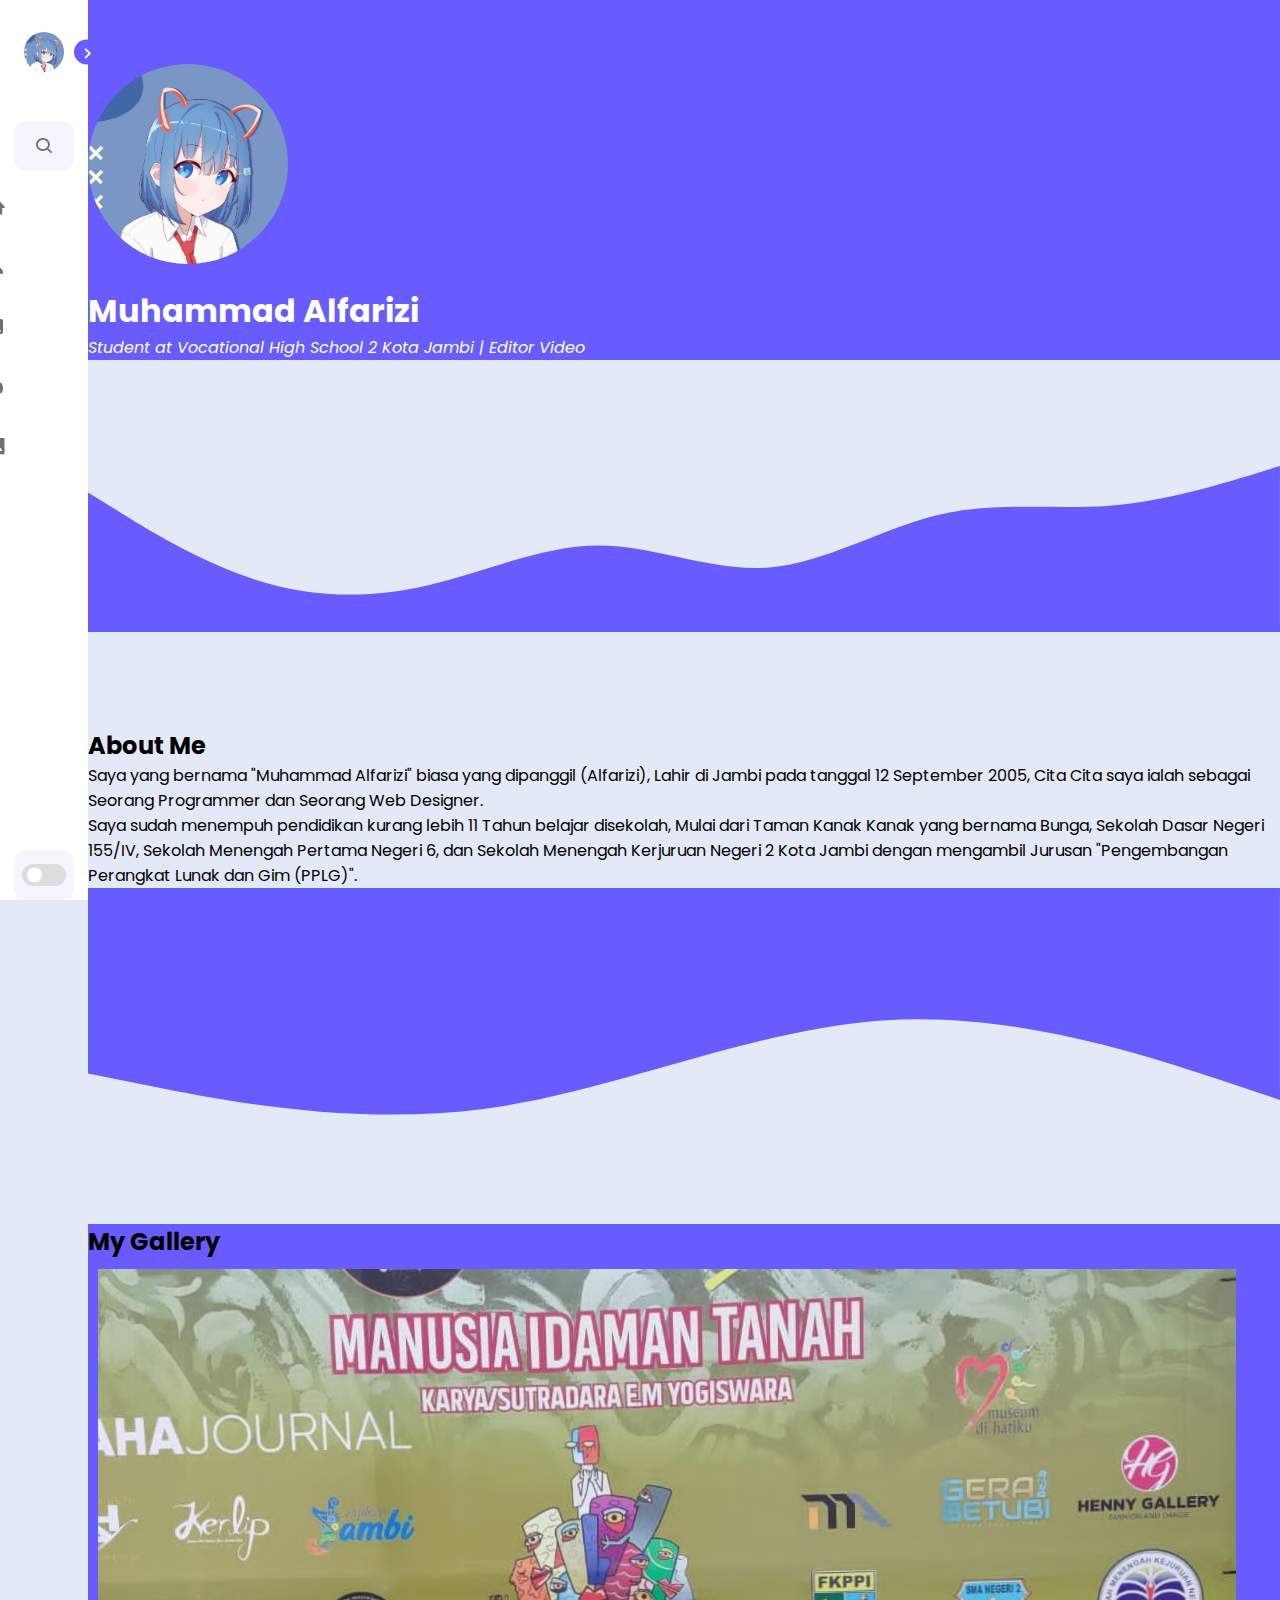
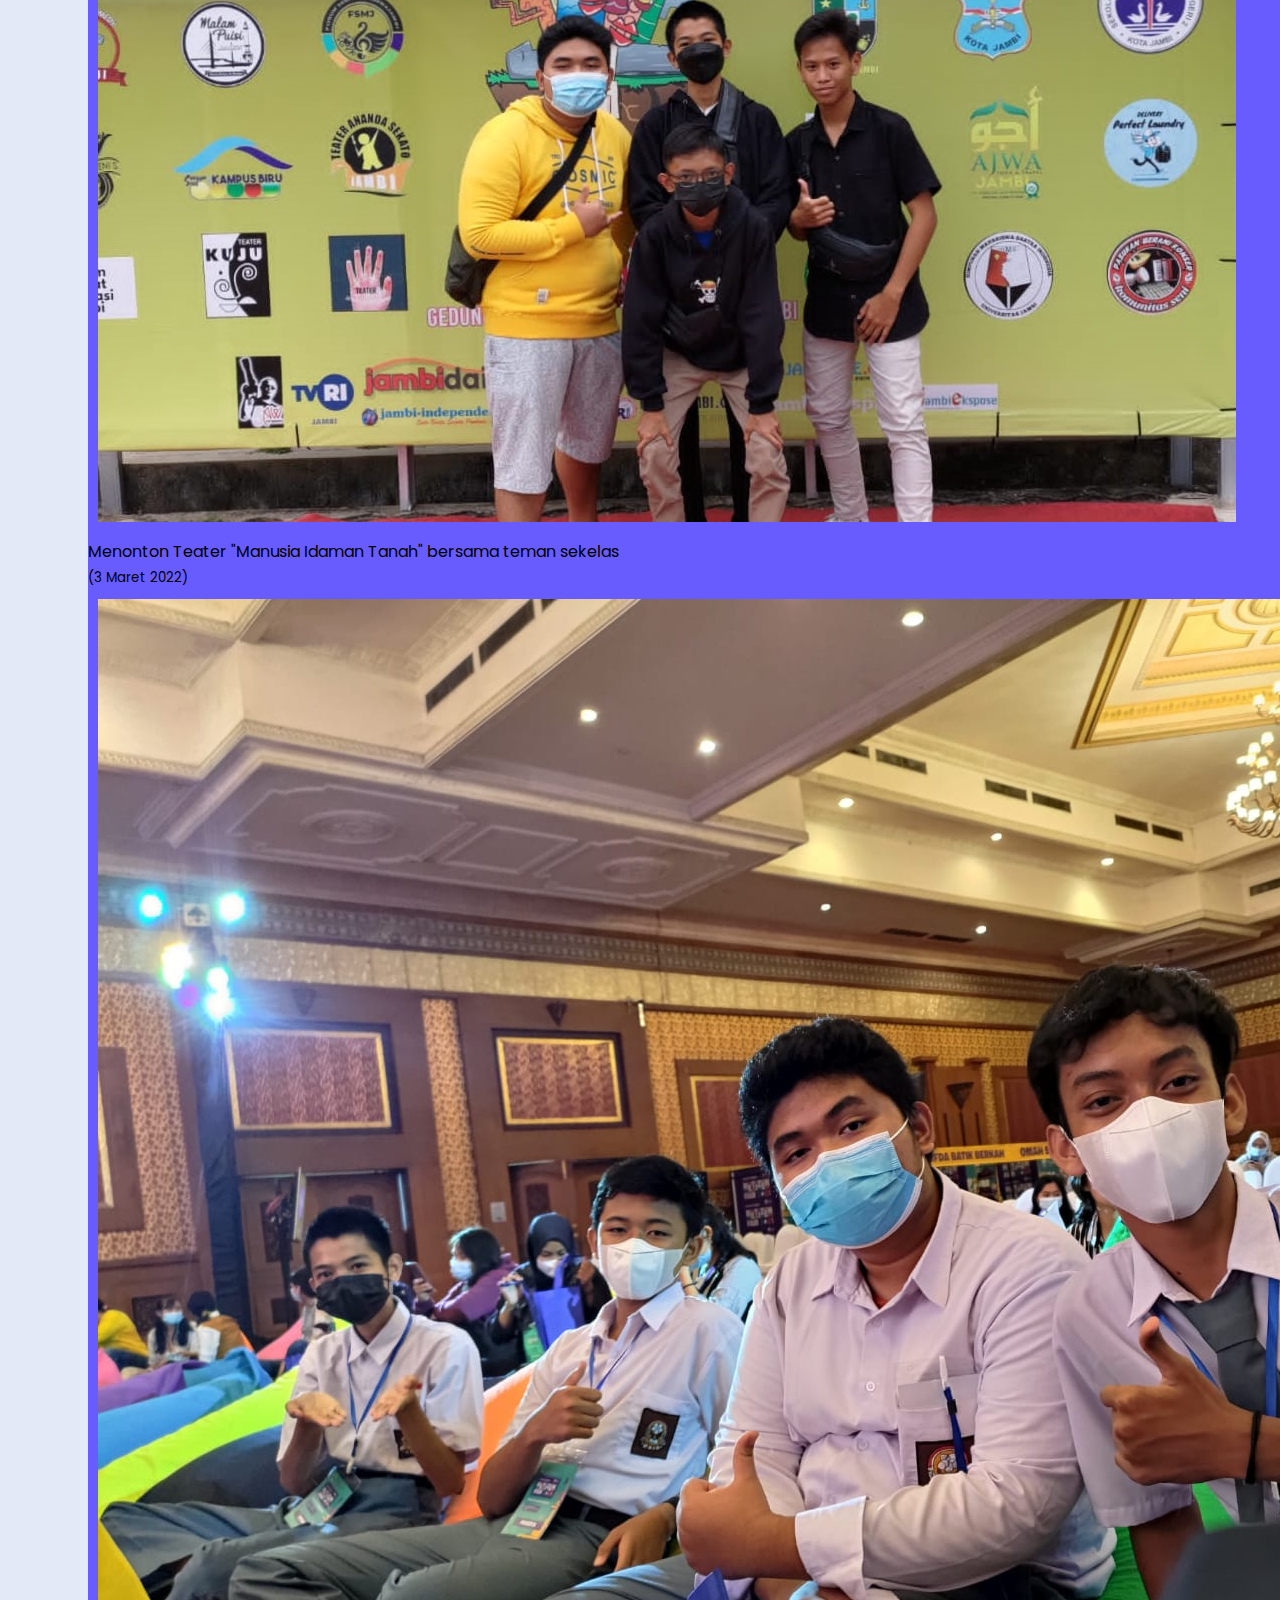
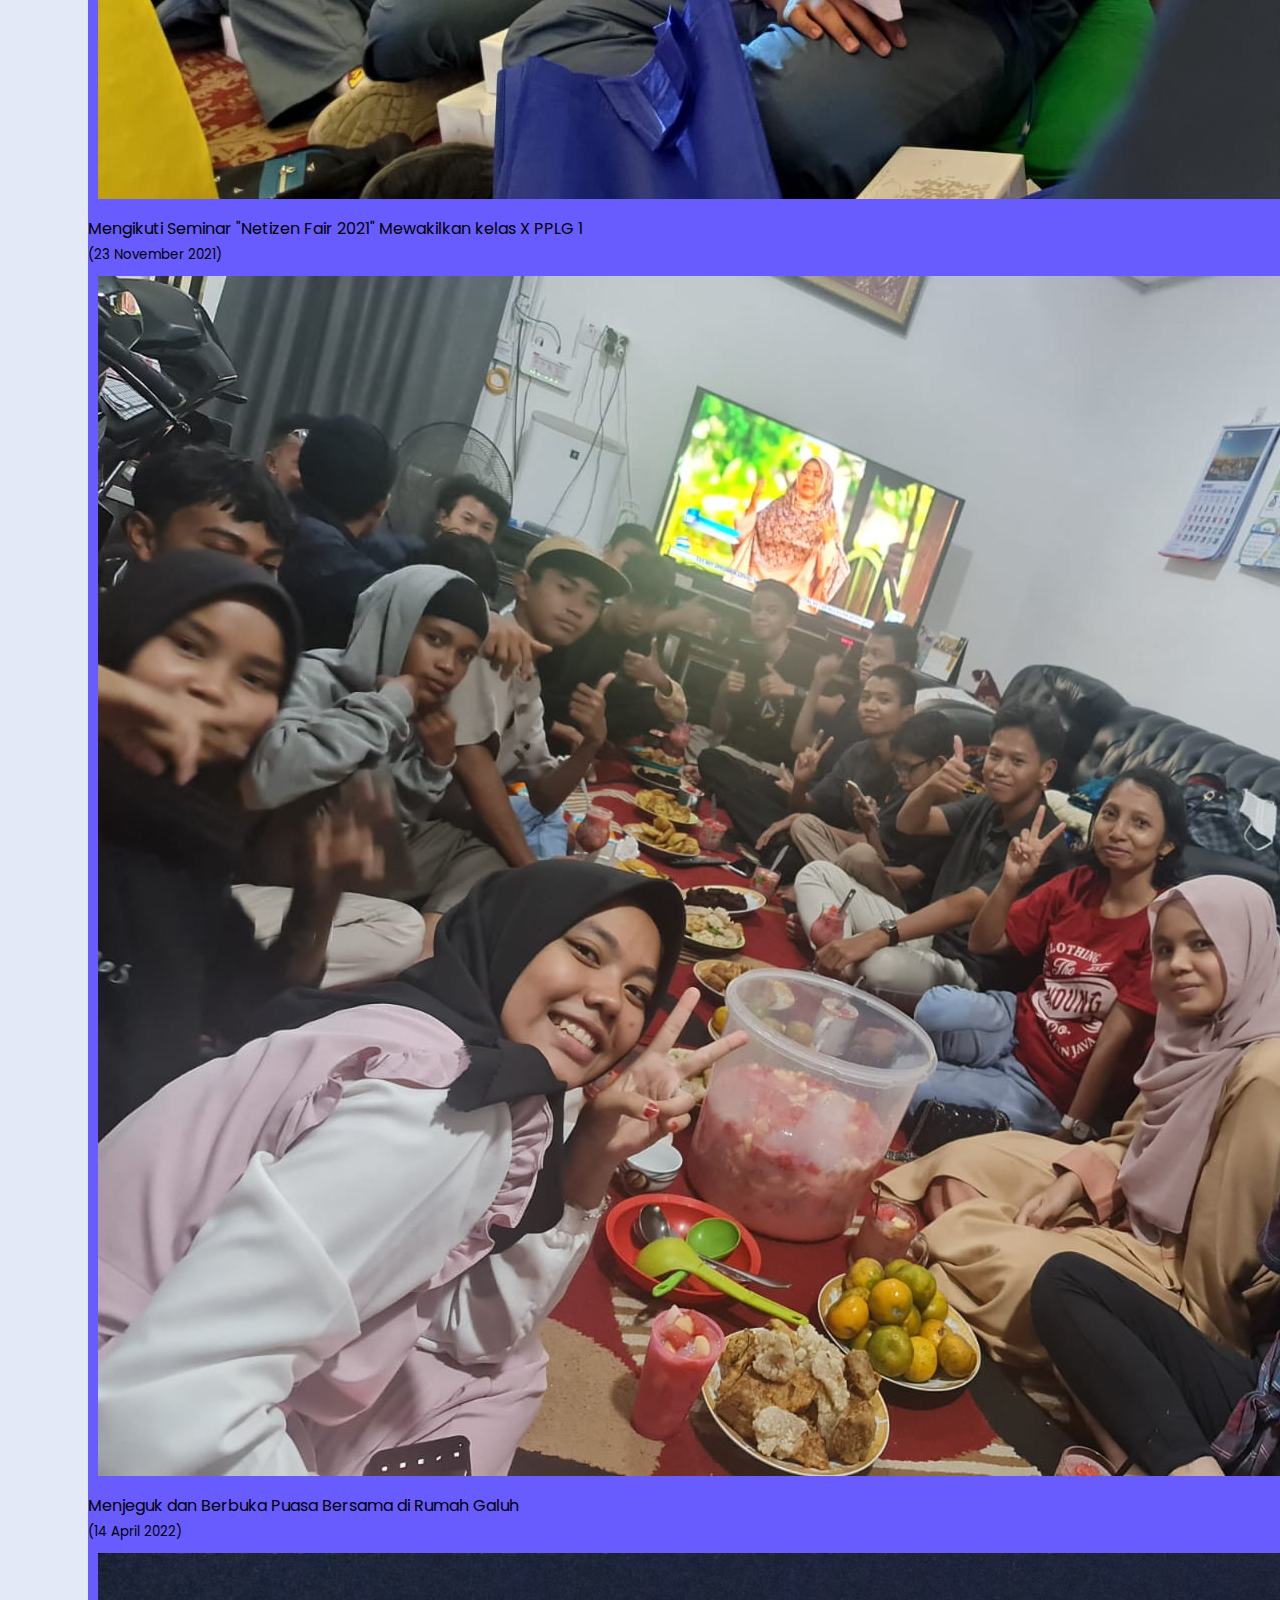
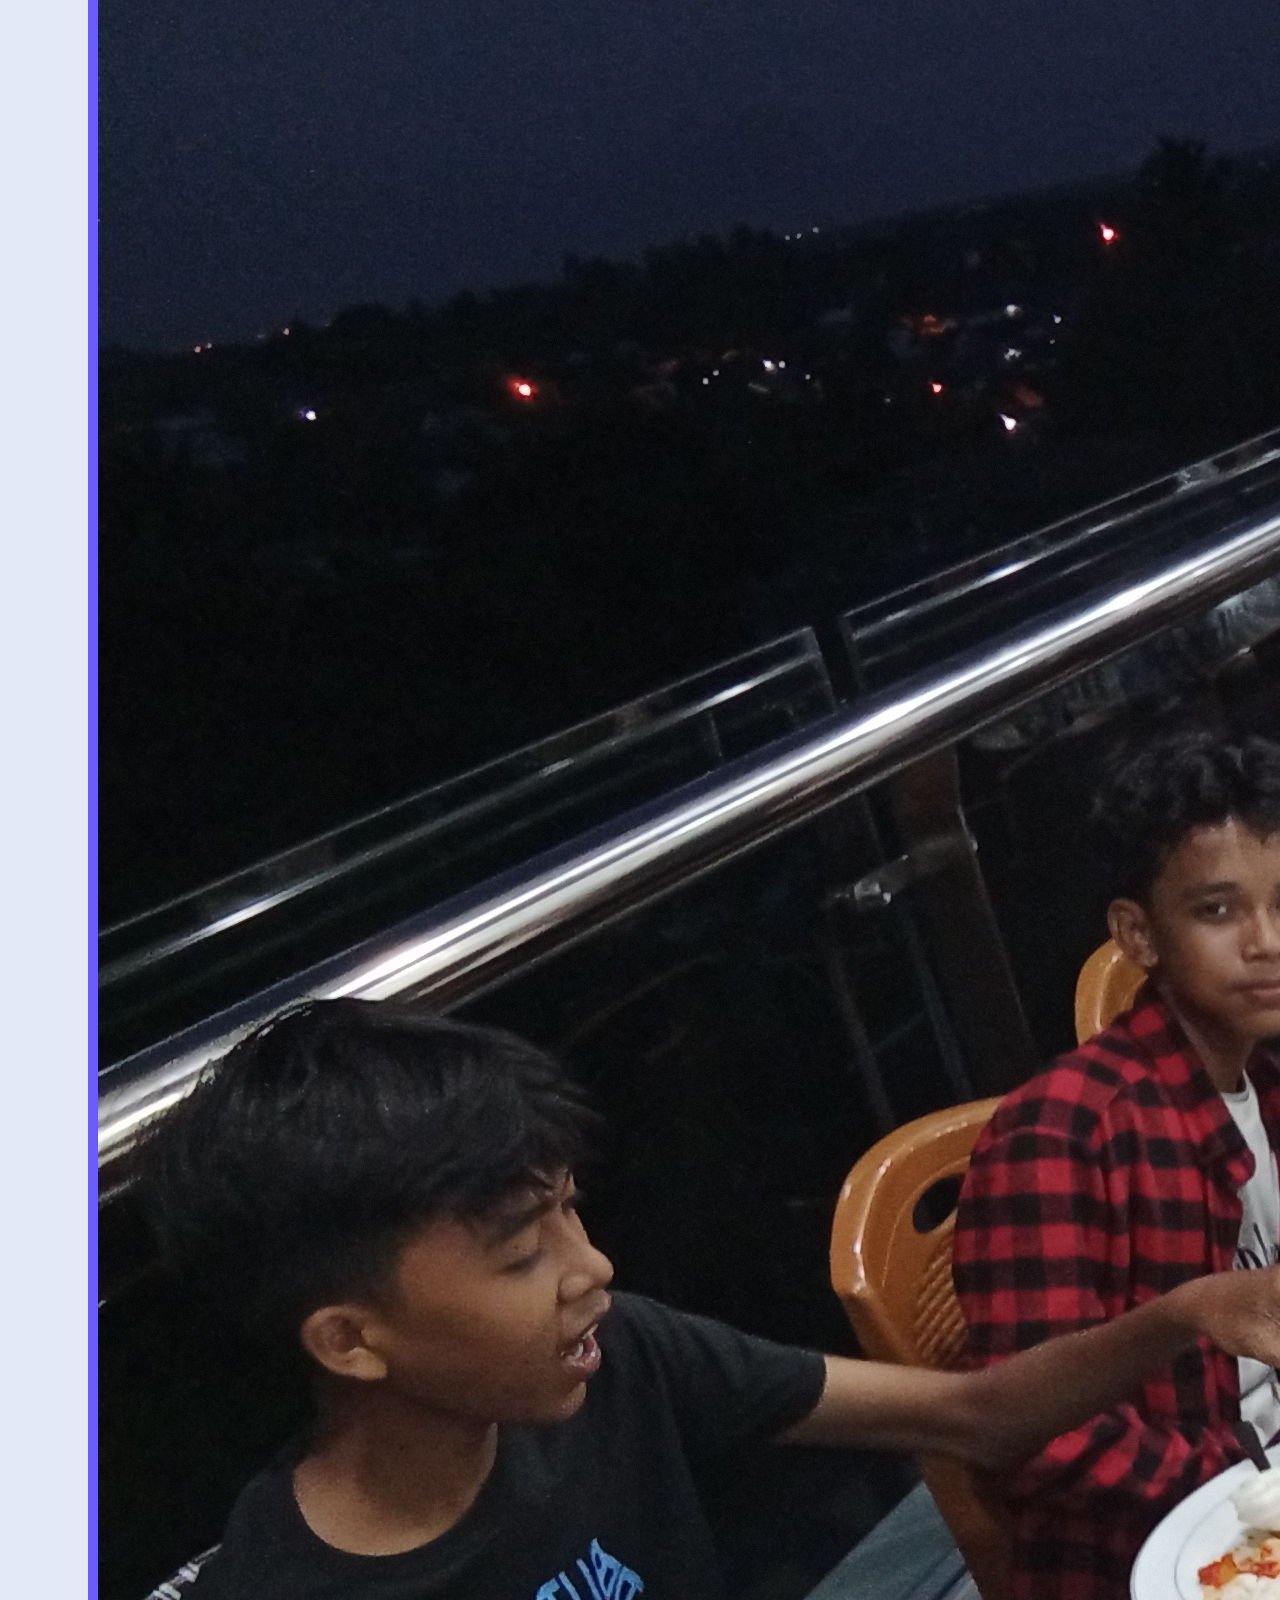
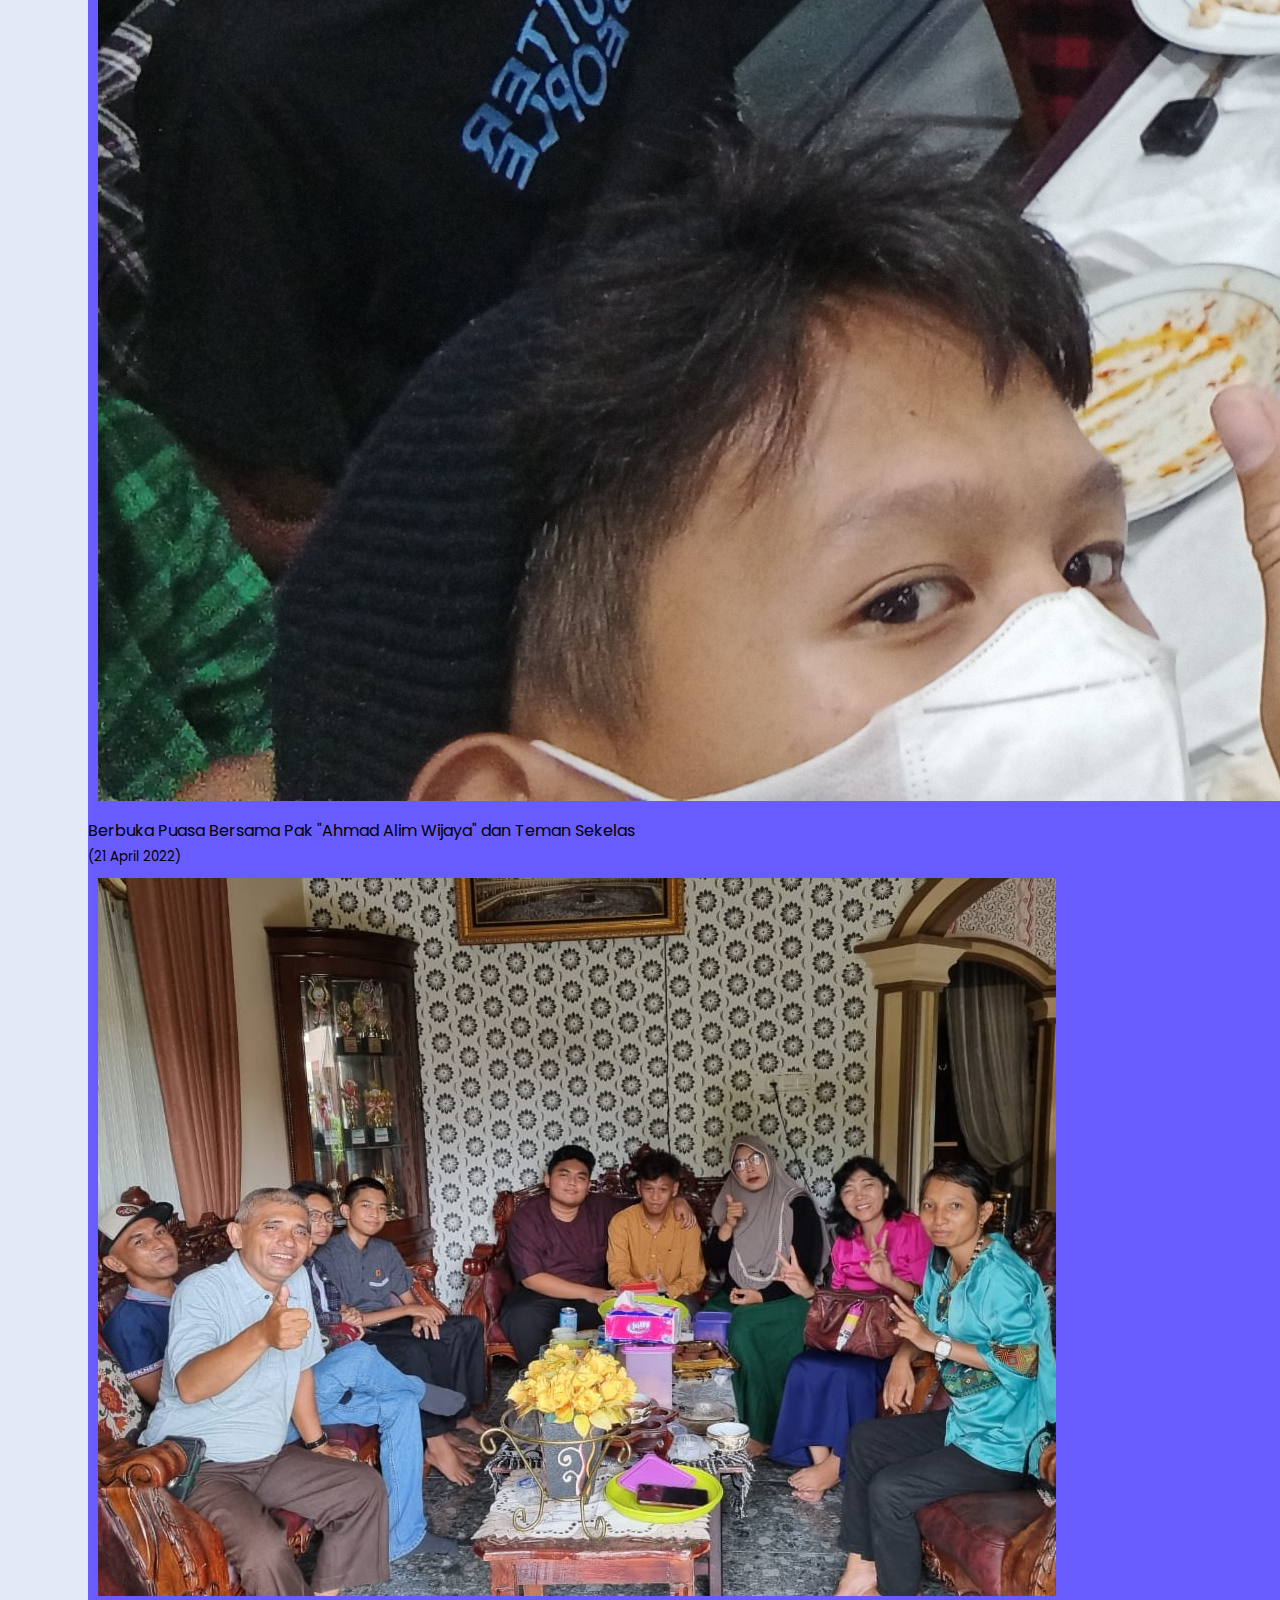
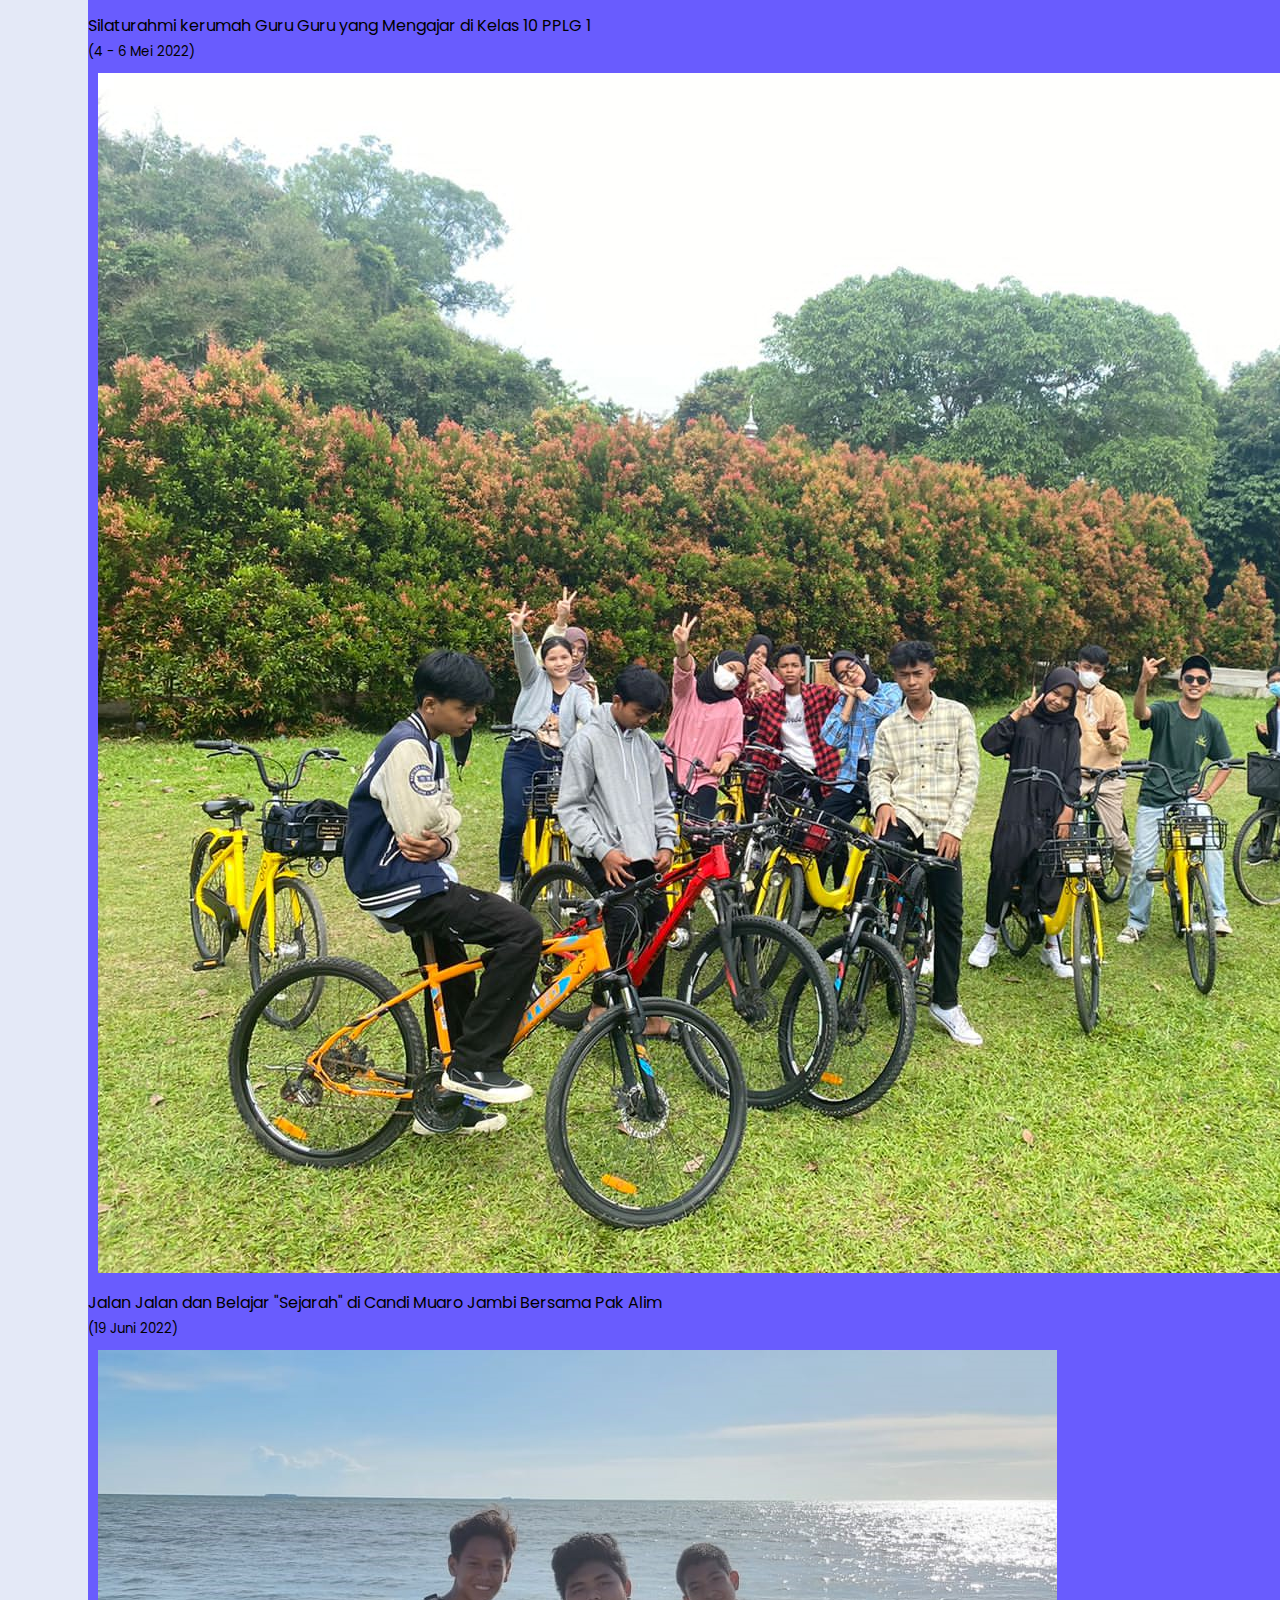
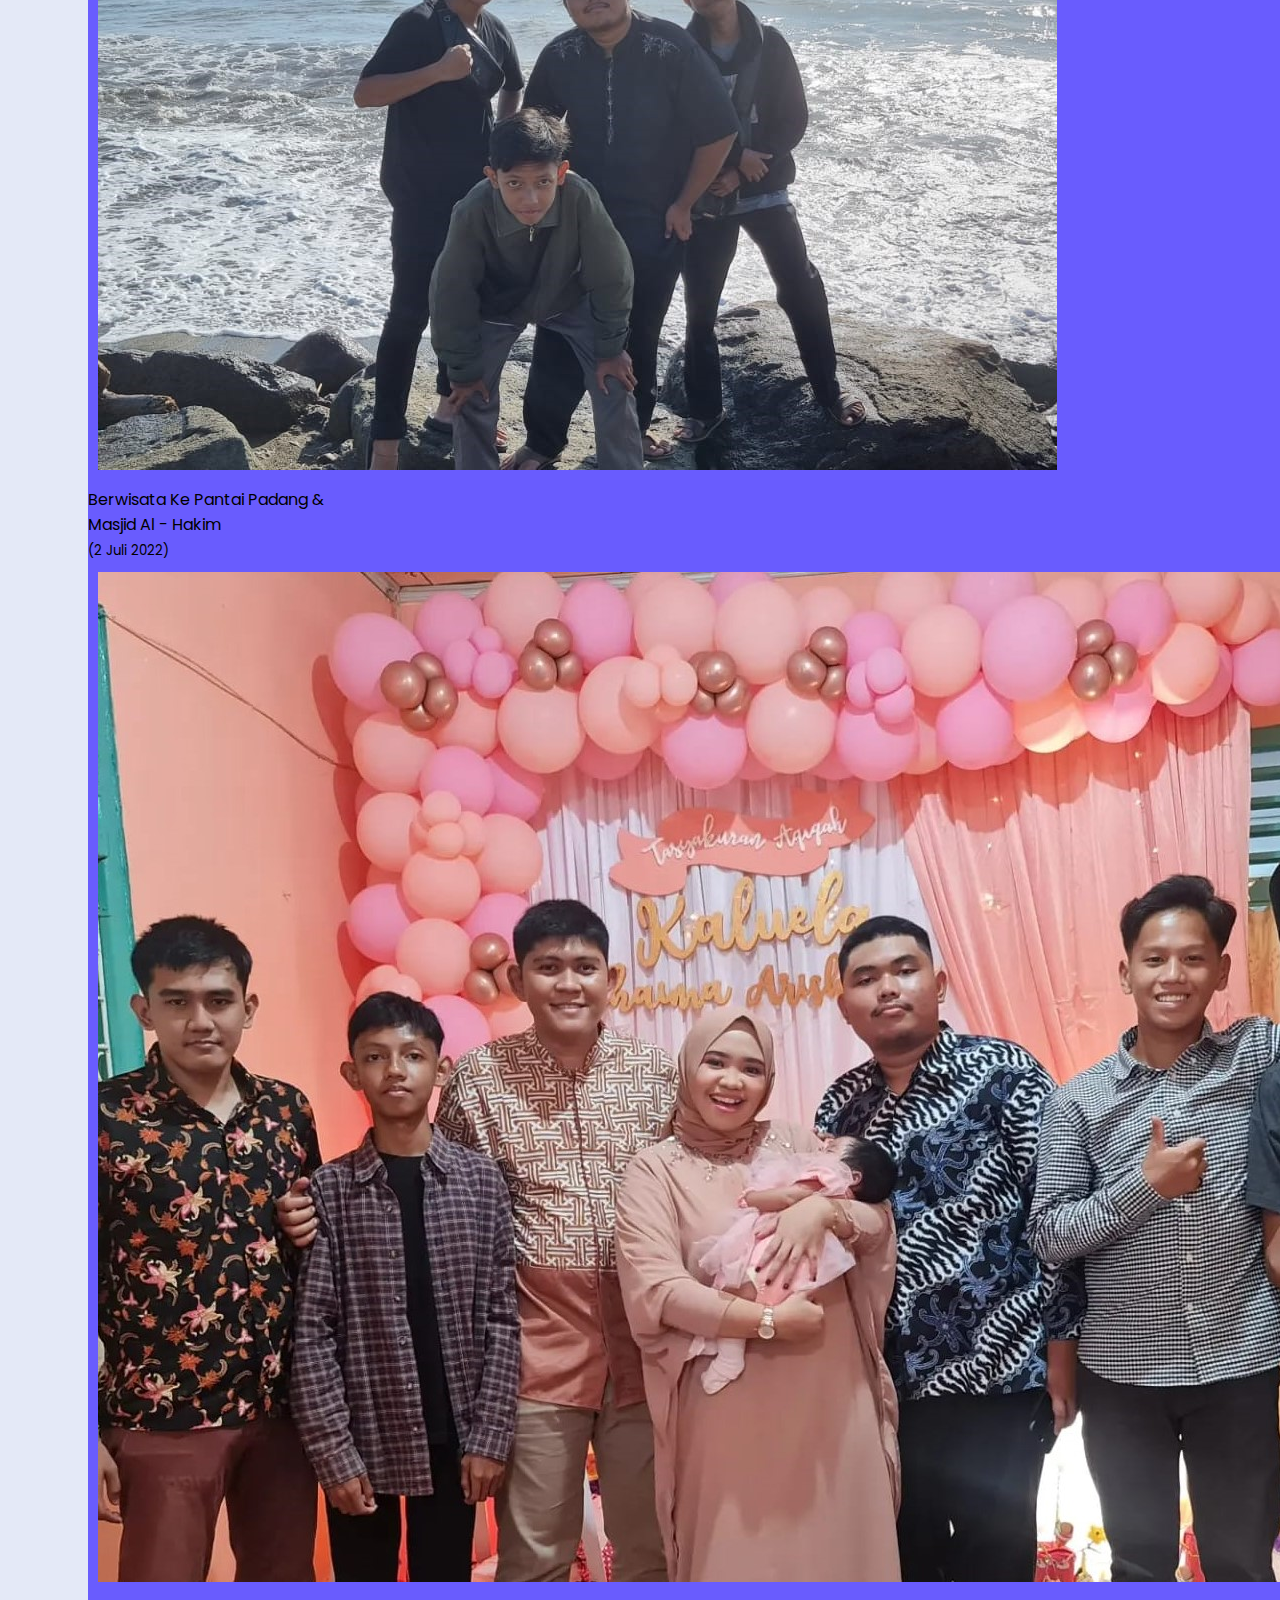
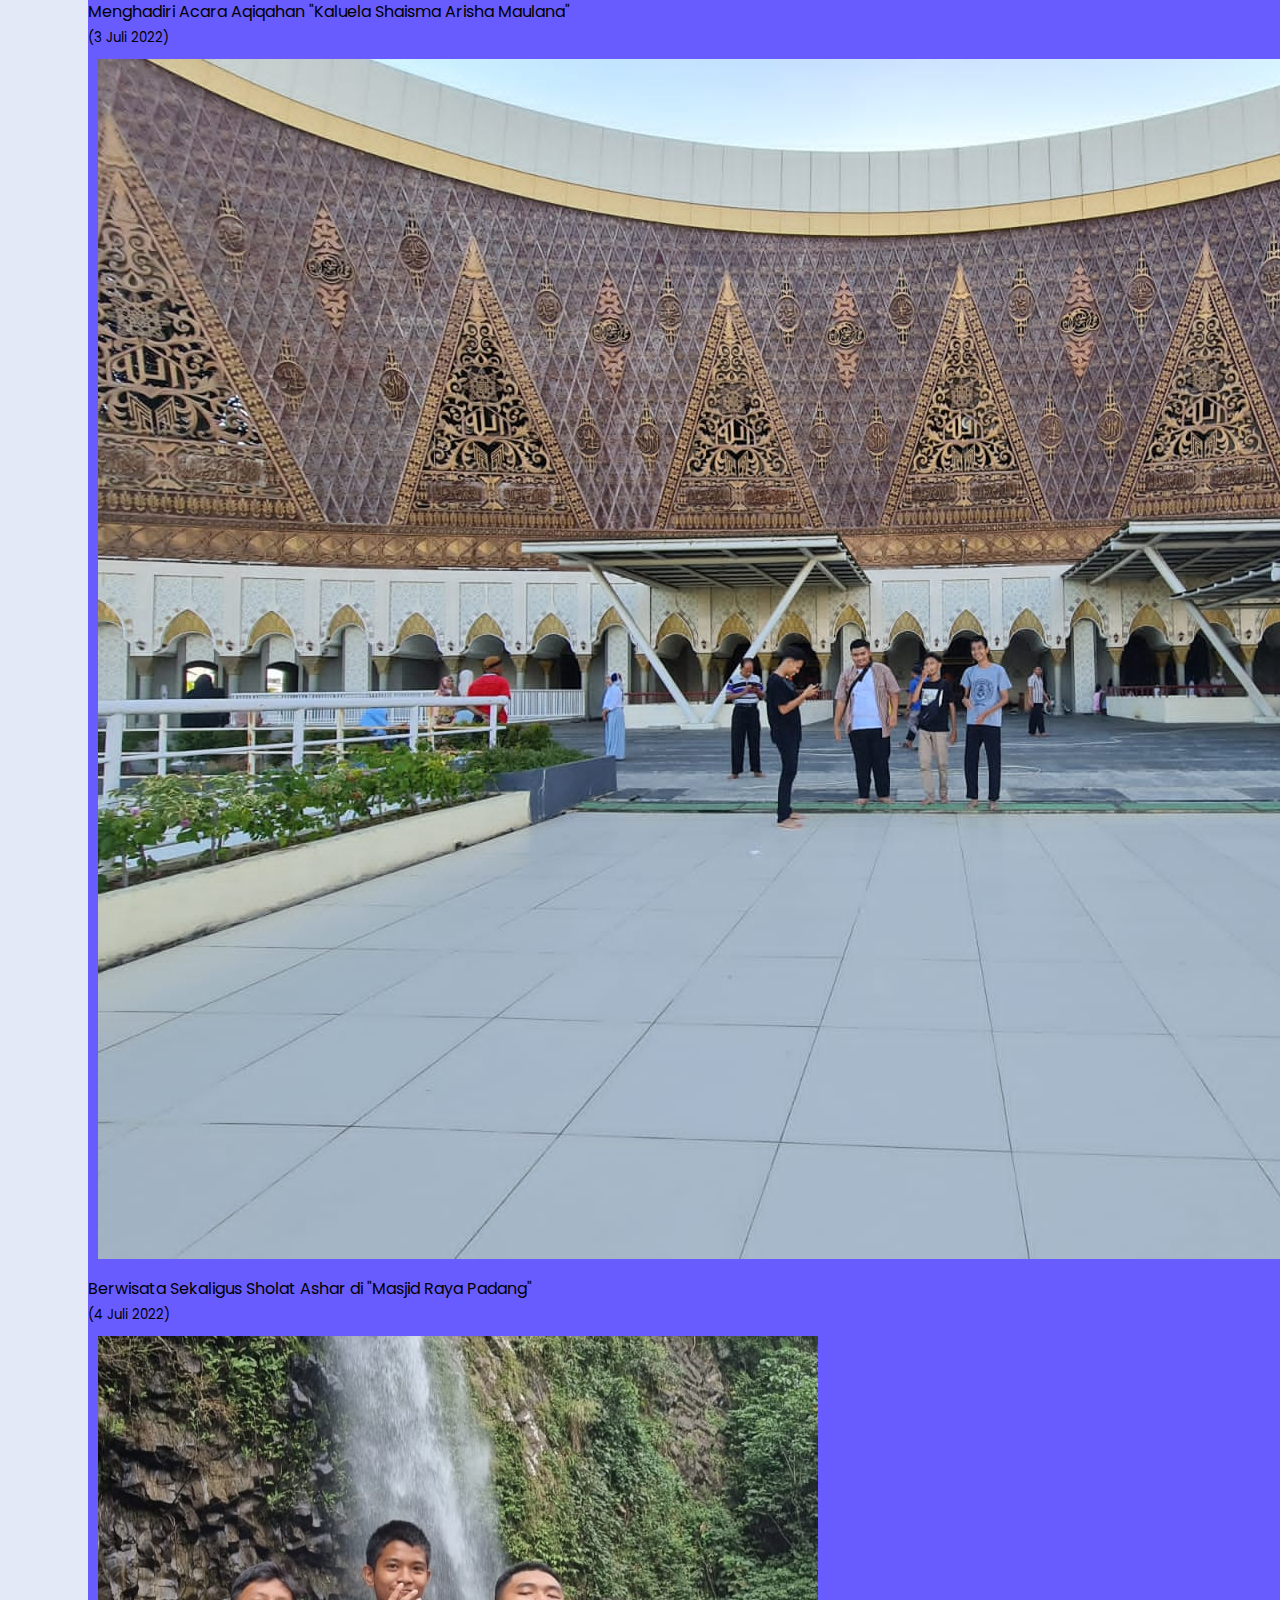
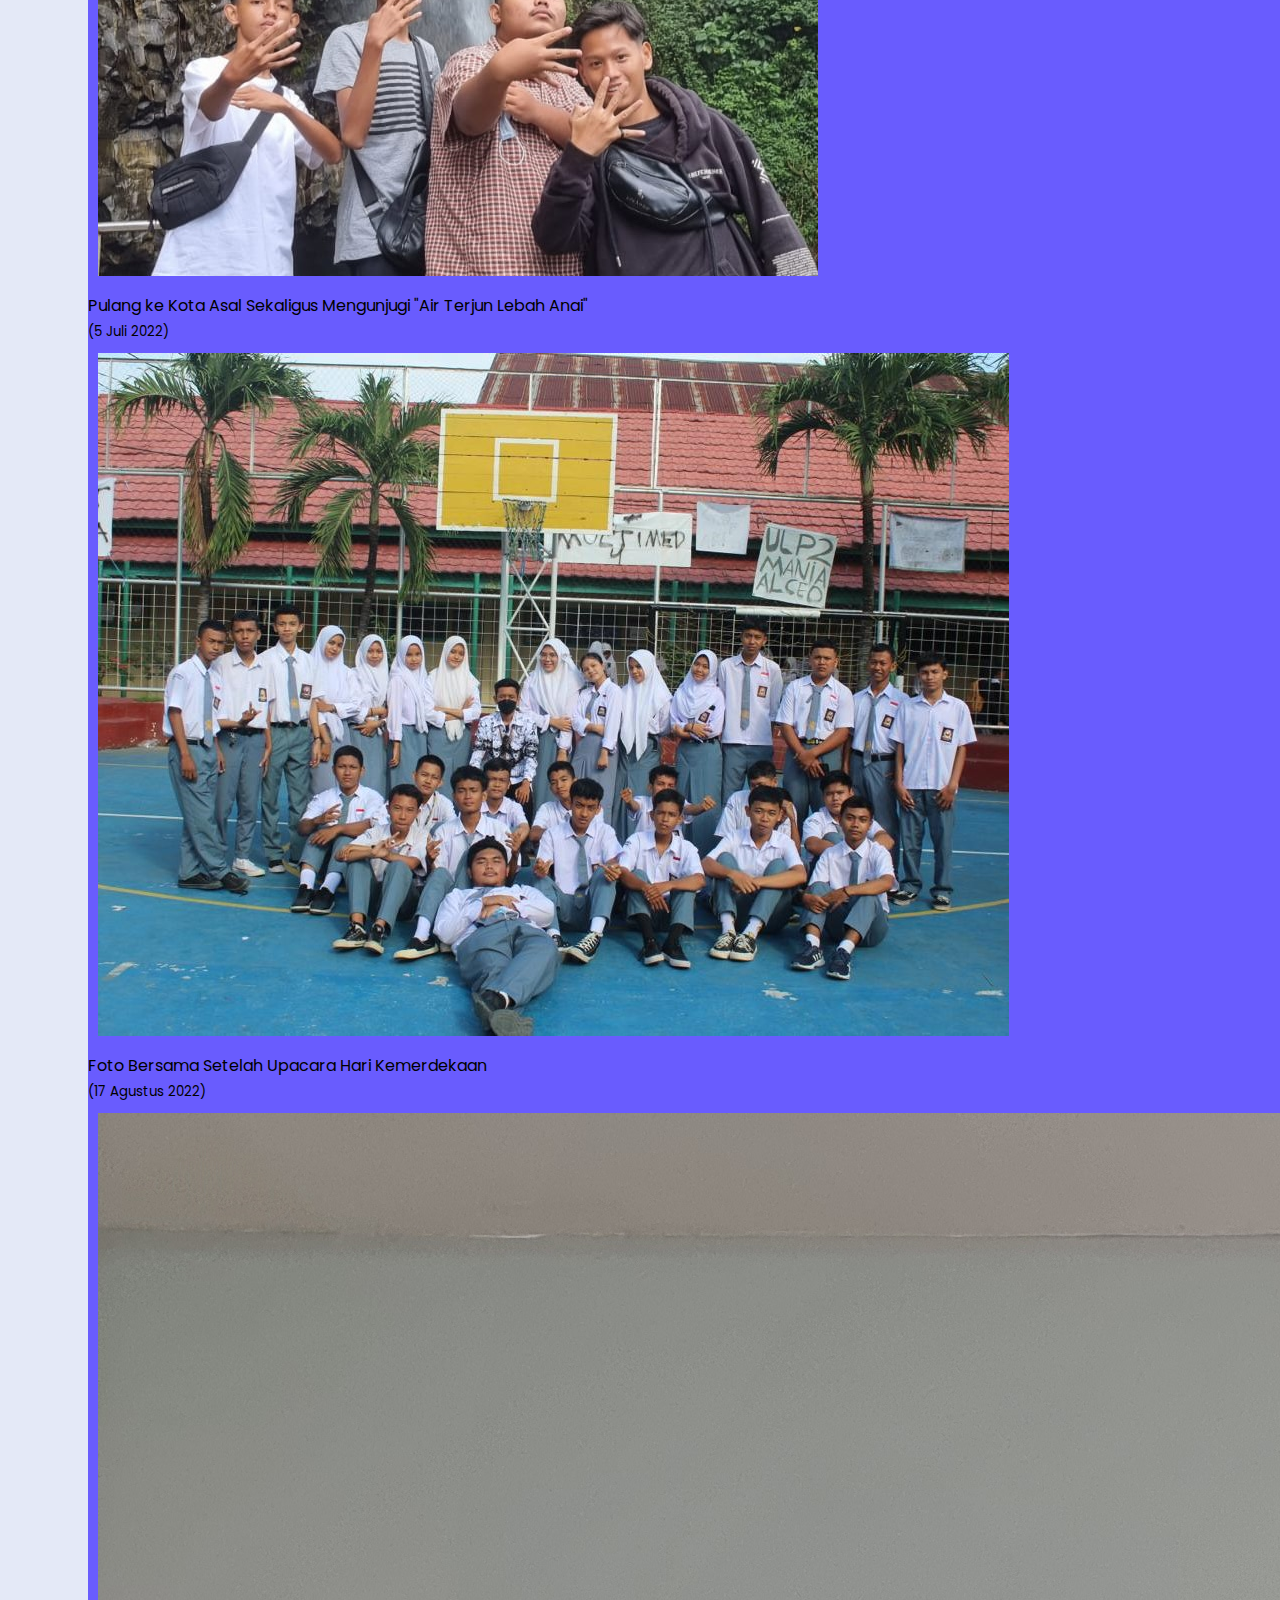
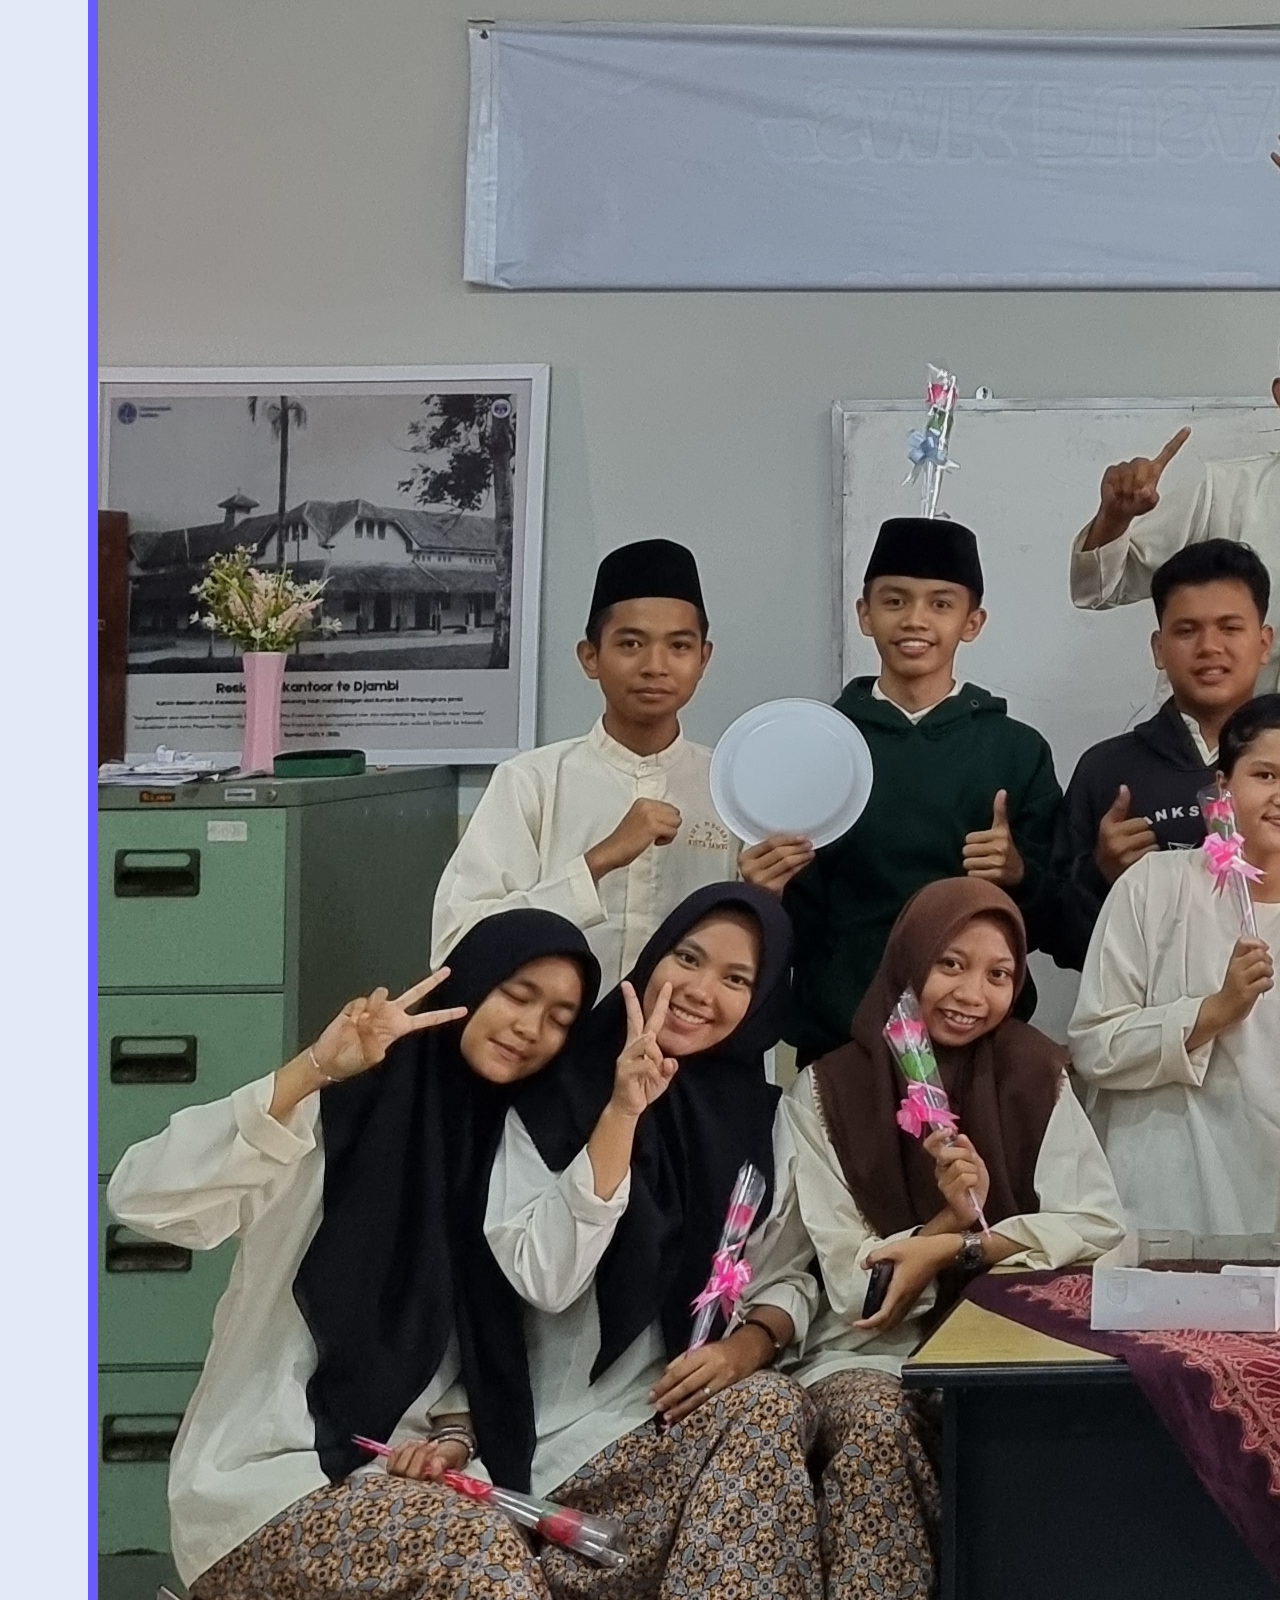
<file: index1.html>
<!DOCTYPE html>
<html lang="en">
  <head>
    <meta charset="UTF-8" />
    <meta http-equiv="X-UA-Compatible" content="IE=edge" />
    <meta name="viewport" content="width=device-width, initial-scale=1.0" />

    <!-- Bootstrap CSS -->
    <link href="https://cdn.jsdelivr.net/npm/bootstrap@5.0.2/dist/css/bootstrap.min.css" rel="stylesheet" integrity="sha384-EVSTQN3/azprG1Anm3QDgpJLIm9Nao0Yz1ztcQTwFspd3yD65VohhpuuCOmLASjC" crossorigin="anonymous" />

    <!-- Bootstrap icon -->
    <link rel="stylesheet" href="https://cdn.jsdelivr.net/npm/bootstrap-icons@1.9.1/font/bootstrap-icons.css" />

    <!-- CSS KU -->
    <link rel="stylesheet" href="style.css" />

    <!-- Boxicon CSS -->
    <link href="https://unpkg.com/boxicons@2.1.4/css/boxicons.min.css" rel="stylesheet" />

    <!-- css sementara -->
    <style>
      :root {
  /* Colors */
  --body-color: #e4e9f7;
  --sidebar-color: #fff;
  --primary-color: #695cfe;
  --primary-color-light: #f6f5ff;
  --toggle-color: #ddd;
  --text-color: #707070;
  --h1-color: black;
  --card-color: #black;

  /* transition */
  --tran-02: all 0.2s ease;
  --tran-03: all 0.3s ease;
  --tran-04: all 0.4s ease;
  --tran-05: all 0.5s ease;
}

body.dark {
  --body-color: #18191a;
  --sidebar-color: #242526;
  --primary-color: #3a3b3c;
  --primary-color-light: #3a3b3c;
  --toggle-color: #fff;
  --text-color: #ccc;
  --img-back-color: #dfd3c3;
  --card-color: #black;
}
    </style>

    <title>My Fortfolio | Alfarizi</title>
  </head>
  <body>
    <nav class="sidebar close">
      <header>
        <div class="image-text">
          <span class="image">
            <img src="img/1671579188571.jpg" alt="" />
          </span>
          <div class="text header-text">
            <span class="name">Muhammad Alfarizi</span>
            <span class="profession">Web Designer</span>
          </div>
        </div>

        <i class="bx bx-chevron-right toggle"></i>
      </header>

      <div class="menu-bar">
        <div class="menu">
          <li class="search-box">
            <i class="bx bx-search justify-content-center icon"></i>
            <input type="text" placeholder="Search..." />
          </li>
        <ul class="menu-links">
          <li class="nav-link">
            <a href="#jumbotron">
              <i class='bx bxs-home icon' ></i>
              <span class="text nav-text"> Home </span>
            </a>
          </li>
          <li class="nav-link">
            <a href="#About">
              <i class='bx bxs-user icon'></i>
              <span class="text nav-text"> About Me </span>
            </a>
          </li>
          <li class="nav-link">
            <a href="#My_Gallery">
              <i class='bx bxs-image-alt icon'></i>
              <span class="text nav-text"> My Gallery </span>
            </a>
          </li>
          <li class="nav-link">
            <a href="#event">
              <i class='bx bxs-hot icon'></i>
              <span class="text nav-text"> Event Jejepangan </span>
            </a>
          </li>
          <li class="nav-link">
            <a href="#Contact">
              <i class="bx bxs-contact icon"></i>
              <span class="text nav-text"> Contact Me </span>
            </a>
          </li>
          </ul>
        </div>
        <div class="bottom-content">
          <li class="mode">
            <div class="moon-sun">
              <i class="bx bx-moon icon moon"></i>
              <i class="bx bx-sun icon sun"></i>
            </div>
            <span class="mode-text text"> Dark Mode </span>

            <div class="toggle-switch">
              <span class="switch"></span>
            </div>
          </li>
        </div>
      </div>
    </nav>

    <!-- Isi -->
    <section class="home">
      <!-- Nama Besar -->
      <section class="jumbotron text-center" id="jumbotron">
        <img src="img/1671579188571.jpg" style="border-radius: 50%; margin: auto" alt="Muhammad Alfarizi" width="200" class="rounded-circle img-thumbnail" />
        <h1 class="display-4">Muhammad Alfarizi</h1>
        <i class="lead paragraf">Student at Vocational High School 2 Kota Jambi | Editor Video</i>
        <svg xmlns="http://www.w3.org/2000/svg" viewBox="0 0 1440 320">
          <path
            fill-opacity="1"
            d="M0,160L34.3,181.3C68.6,203,137,245,206,266.7C274.3,288,343,288,411,272C480,256,549,224,617,224C685.7,224,754,256,823,250.7C891.4,245,960,203,1029,186.7C1097.1,171,1166,181,1234,176C1302.9,171,1371,149,1406,138.7L1440,128L1440,320L1405.7,320C1371.4,320,1303,320,1234,320C1165.7,320,1097,320,1029,320C960,320,891,320,823,320C754.3,320,686,320,617,320C548.6,320,480,320,411,320C342.9,320,274,320,206,320C137.1,320,69,320,34,320L0,320Z"
          ></path>
        </svg>
      </section>
      <!-- Akhir Nama Besar -->

      <!-- Awal About Me -->
      <section id="About">
        <div class="container">
          <div class="row text-center mb-3">
            <div class="col">
              <h2>About Me</h2>
            </div>
          </div>
          <div class="row justify-content-center fs-5 text-center">
            <div class="col-md-4 paragraf">
              <p>Saya yang bernama "Muhammad Alfarizi" biasa yang dipanggil (Alfarizi), Lahir di Jambi pada tanggal 12 September 2005, Cita Cita saya ialah sebagai Seorang Programmer dan Seorang Web Designer.</p>
            </div>
            <div class="col-md-4 paragraf">
              <p>
                Saya sudah menempuh pendidikan kurang lebih 11 Tahun belajar disekolah, Mulai dari Taman Kanak Kanak yang bernama Bunga, Sekolah Dasar Negeri 155/IV, Sekolah Menengah Pertama Negeri 6, dan Sekolah Menengah Kerjuruan Negeri 2
                Kota Jambi dengan mengambil Jurusan "Pengembangan Perangkat Lunak dan Gim (PPLG)".
              </p>
            </div>
          </div>
        </div>
        <svg xmlns="http://www.w3.org/2000/svg" viewBox="0 0 1440 320" style="rotate: 180deg;">
          <path
            fill-opacity="1"
            d="M0,64L80,90.7C160,117,320,171,480,160C640,149,800,75,960,53.3C1120,32,1280,64,1360,80L1440,96L1440,320L1360,320C1280,320,1120,320,960,320C800,320,640,320,480,320C320,320,160,320,80,320L0,320Z"B
          ></path>
        </svg>
      </section>
      <!-- Akhir About ME -->

      <!-- Awal Gallery -->
      <section id="My_Gallery">
        <div class="container">
          <div class="row text-center mb-3">
            <div class="col">
              <h2>My Gallery</h2>
            </div>
          </div>
          <div class="row justify-content-center">
            <div class="col-md-4 mb-3">
              <div class="card">
                <img src="img/projects/img (1).jpg" class="card-img-top" alt="Projects1" />
                <div class="card-body text-center">
                  <p class="card-text">Menonton Teater "Manusia Idaman Tanah" bersama teman sekelas</p>
                  <small>(3 Maret 2022)</small>
                </div>
              </div>
            </div>
            <div class="col-md-4 mb-3">
              <div class="card">
                <img src="img/projects/img (2).jpg" class="card-img-top" alt="Projects2" />
                <div class="card-body text-center">
                  <p class="card-text">Mengikuti Seminar "Netizen Fair 2021" Mewakilkan kelas X PPLG 1 </p>
                  <small>(23 November 2021)</small>
                </div>
              </div>
            </div>
            <div class="col-md-4 mb-3">
              <div class="card">
                <img src="img/projects/img (3).jpg" class="card-img-top" alt="Projects3" />
                <div class="card-body text-center">
                  <p class="card-text">Menjeguk dan Berbuka Puasa Bersama di Rumah Galuh</p>
                  <small>(14 April 2022)</small>
                </div>
              </div>
            </div>
            <div class="col-md-4 mb-3">
              <div class="card">
                <img src="img/projects/img (4).jpg" class="card-img-top" alt="Projects5" />
                <div class="card-body text-center">
                  <p class="card-text">Berbuka Puasa Bersama Pak "Ahmad Alim Wijaya" dan Teman Sekelas</p>
                  <small>(21 April 2022)</small>
                </div>
              </div>
            </div>
            <div class="col-md-4 mb-3">
              <div class="card">
                <img src="img/projects/img (5).jpg" class="card-img-top" alt="Projects6" />
                <div class="card-body text-center">
                  <p class="card-text">Silaturahmi kerumah Guru Guru yang Mengajar di Kelas 10 PPLG 1</p>
                  <small>(4 - 6 Mei 2022)</small>
                </div>
              </div>
            </div>
            <div class="col-md-4 mb-3">
              <div class="card">
                <img src="img/projects/img (6).jpg" class="card-img-top" alt="Projects7" />
                <div class="card-body text-center">
                  <p class="card-text">Jalan Jalan dan Belajar "Sejarah" di Candi Muaro Jambi Bersama Pak Alim</p>
                  <small>(19 Juni 2022)</small>
                </div>
              </div>
            </div>
            <div class="col-md-4 mb-3">
              <div class="card">
                <img src="img/projects/img (7).jpg" class="card-img-top" alt="Projects9" />
                <div class="card-body text-center">
                  <p class="card-text">Berwisata Ke Pantai Padang & <br> Masjid Al - Hakim</p>
                  <small>(2 Juli 2022)</small>
                </div>
              </div>
            </div>
            <div class="col-md-4 mb-3">
              <div class="card">
                <img src="img/projects/img (8).jpg" class="card-img-top" alt="Projects10" />
                <div class="card-body text-center">
                  <p class="card-text">Menghadiri Acara Aqiqahan "Kaluela Shaisma Arisha Maulana"</p>
                  <small>(3 Juli 2022)</small>
                </div>
              </div>
            </div>
            <div class="col-md-4 mb-3">
              <div class="card">
                <img src="img/projects/img (9).jpg" class="card-img-top" alt="Projects11" />
                <div class="card-body text-center">
                  <p class="card-text">Berwisata Sekaligus Sholat Ashar di "Masjid Raya Padang"</p>
                  <small>(4 Juli 2022)</small>
                </div>
              </div>
            </div>
            <div class="col-md-4 mb-3">
              <div class="card">
                <img src="img/projects/anai.jpg" class="card-img-top" alt="Projects12" />
                <div class="card-body text-center">
                  <p class="card-text">Pulang ke Kota Asal Sekaligus Mengunjugi "Air Terjun Lebah Anai"</p>
                  <small>(5 Juli 2022)</small>
                </div>
              </div>
            </div>
            <!-- satu aja ya ngab -->
            <div class="col-md-4 mb-3">
              <div class="card">
                <img src="img/projects/img (11).jpg" class="card-img-top" alt="Projects13" />
                <div class="card-body text-center">
                  <p class="card-text">Foto Bersama Setelah Upacara Hari Kemerdekaan</p>
                  <small>(17 Agustus 2022)</small>
                </div>
                </div>
              </div>
            <div class="col-md-4 mb-3">
              <div class="card">
                <img src="img/projects/guru.jpg" class="card-img-top" alt="Projects14" />
                <div class="card-body text-center">
                  <p class="card-text">Foto Bersama Teman & Walikelas Setelah Upacara Hari Guru</p>
                  <small>(25 November 2022)</small>
                  </div>
                </div>
                </div>
          </div>
            <!-- Big Image -->
                  <div class="card mb-3 text-center">
                    <div class="card-body">
                      <img src="img/projects/marwoto.jpg" class="card-img" alt="project15">
                      <h5 class="card-title">Marwoto Gengs</h5>
                      <p class="card-text">Kerja Kelompok Membuat Vlog Review Produk Makanan, Sekaligus Ngumpul Bersama.</p>
                      <p class="card-text"><small>(Sabtu, 17 September 2022)</small></p>
                    </div>
                  </div>
                  </div>
            <!-- Akhir Big Image -->

            <!-- Akhir My Gallery -->
              <section id="event">
                <div class="container">
                <div class="col text-center" style="margin-bottom: 20px;">
                  <h2>Event Jejepangan</h2>
                </div>
              <div class="card mb-3 text-center">
                <img src="img/projects/jejepangan.jpg" class="card-img" alt="project17">
                  <div class="card-body">
                    <h5 class="card-title" style="letter-spacing: 3px;">Gallery Event Jejepangan</h5>
                    <p class="card-text">Pergi / Mengunjugi ke Event-Event Jejepangan (Cosplay) Menhok, Lunar dan Yoru Sekaligus Refreshing :)</p>
                    <div class="d-grid gap-2 col-10 mx-auto">
                      
                      <!-- Button trigger modal -->
                      <button type="button" class="btn" style="color: white; text-decoration: none; background-color: var(--primary-color);" data-bs-toggle="modal" data-bs-target="#exampleModal"> Tekan Disini Untuk Foto Lebih Lengkap !</button>
  
                      <!-- Popup -->
                      <div class="modal fade" id="exampleModal" tabindex="-1" aria-labelledby="exampleModalLabel" aria-hidden="true">
                        <div class="modal-dialog">
                          <div class="modal-content">
                            <img src="img/projects/jejepangan.jpg" alt="cov_img">
                            <div class="modal-header">
                              <h5 class="modal-title" id="exampleModalLabel">Selamat Datang di Gallery Event Jejepangan</h5>
                              <button type="button" class="btn-close" data-bs-dismiss="modal" data-bs-target="#event" aria-label="Close"></button>
                            </div>
                            <div class="modal-body">
                              <p>Peringatan!! <br> Gallery ini Sangatlah Berat, Diperlukan Koneksi Internet yang Cepat dan Stabil, Serta data yang Besar. <br><br> Jika ingin Membatalkan, Silahkan Keluar dengan klik Ikon (x) dibagian Samping kanan Judul.</p>
                            </div>
                            <div class="modal-footer justify-content-center">
                              <a href="event.html" style="border-radius: 6px;"><button type="button" class="btn" style="color: white; text-decoration: none;"
                             data-bs-toggle class="modal">Lanjutkan ke Database !</button></a>
                            </div>
                          </div>
                        </div>
                      </div>
                      <!-- Akhir Popup -->
                    </div>
                  </div>
                </div>
              </div>
              </div>
              <!-- Akhir daripada big image -->
          </div>
        </div>
        <svg xmlns="http://www.w3.org/2000/svg" viewBox="0 0 1440 320"><path fill-opacity="1" d="M0,160L24,154.7C48,149,96,139,144,154.7C192,171,240,213,288,224C336,235,384,213,432,176C480,139,528,85,576,90.7C624,96,672,160,720,181.3C768,203,816,181,864,192C912,203,960,245,1008,250.7C1056,256,1104,224,1152,186.7C1200,149,1248,107,1296,106.7C1344,107,1392,149,1416,170.7L1440,192L1440,320L1416,320C1392,320,1344,320,1296,320C1248,320,1200,320,1152,320C1104,320,1056,320,1008,320C960,320,912,320,864,320C816,320,768,320,720,320C672,320,624,320,576,320C528,320,480,320,432,320C384,320,336,320,288,320C240,320,192,320,144,320C96,320,48,320,24,320L0,320Z"></path></svg>
      </section>

      <!-- Akhir Image -->
      <section id="Contact">
        <div class="container">
          <div class="row text-center mb-3">
            <div class="col">
              <h2>Contact Me</h2>
            </div>
          </div>
          <div class="row justify-content-center">
            <div class="col-md-8">
  
              <div class="alert alert-success alert-dismissible fade show d-none my-alert" role="alert">
                <p><strong>Terima Kasih!</strong> Pesan anda sudah kami terima, terima kasih telah berkunjung :).<p>
                <button type="button" class="btn-close" data-bs-dismiss="alert" aria-label="Close"></button>
              </div>
  
              <form name="ma-contact-form">
                <div class="mb-3"><p>
                  <label for="name" class="form-label paragraf">Nama Lengkap</label><p>
                  <input type="text" class="form-control" id="name" aria-describedby="name" name="nama" placeholder="ketikkan nama lengkapmu!" required/>
                </div>
                <div class="mb-3"><p>
                  <label for="email" class="form-label paragraf">Email</label><p>
                  <input type="email" class="form-control" id="email" aria-describedby="email" name="email" placeholder="cth : youremail@gmail.com" required/>
                </div>
                <div class="mb-3"><p>
                  <label for="pesan" class="form-label paragraf">Pesan Untuk Alfarizi</label><p>
                  <textarea class="form-control" id="pesan" rows="3" name="pesan" placeholder="Ketikkan Pesanmu!, Jika ada Kritik dan Saran, dipersilahkan." required></textarea>
                </div>
                <a style="background-color: var(--primary-color); padding: 10px 10px 10px 10px; border-radius: 6px;"><button type="submit" class="btn btn-kirim" style="color: white;" type="kirim">Kirim</button></a>
  
                <button class="btn btn-loading d-none" type="button" disabled>
                  <a><span class="spinner-grow spinner-grow-sm paragraf" role="status" aria-hidden="true"></span>
                  Loading...<a>
                </button>
              </form>
            </div>
          </div>
        </div>
        </div>
        <svg xmlns="http://www.w3.org/2000/svg" viewBox="0 0 1440 320"><path fill-opacity="1" d="M0,64L30,64C60,64,120,64,180,80C240,96,300,128,360,165.3C420,203,480,245,540,224C600,203,660,117,720,90.7C780,64,840,96,900,101.3C960,107,1020,85,1080,101.3C1140,117,1200,171,1260,176C1320,181,1380,139,1410,117.3L1440,96L1440,0L1410,0C1380,0,1320,0,1260,0C1200,0,1140,0,1080,0C1020,0,960,0,900,0C840,0,780,0,720,0C660,0,600,0,540,0C480,0,420,0,360,0C300,0,240,0,180,0C120,0,60,0,30,0L0,0Z"></path></svg>
      </section>
    <!-- footer -->
    <footer class="footer text-white text-center pb-5"><z>
      Created with <i class="bi bi-heart-fill"></i> by <a target="_blank" href="https://www.instagram.com/_alfarizi.__/" class="text-white fw-bold">Muhammad Alfarizi</a><br>
    Web Version 5.3 ( Stable Version )</z>
    </footer>
    <!-- Akhir footer -->
      </section>
    </section>

    <!-- <iframe src="music/Nightcore_-_Middle_Of_The_Night____lyrics(MP3_320K).mp3" loop height="0" width="0" allow="autoplay"; encrypt-media></iframe> -->

    <script src="script.js"></script>

    <!-- <div class="box">
      <div class="wave -one">Test</div>
      <div class="wave -two">ini</div>
      <div class="wave -three">adalah</div>
    </div> -->
        <script>
      const scriptURL = 'https://script.google.com/macros/s/AKfycbyelqzVKbbM_RpHMGokdyflEREqrGdNDPLCKgAmWf8GKMsbdfG1cvYRSB2Ty2eN7EzxIg/exec'
      const form = document.forms['ma-contact-form']
      const btnKirim = document.querySelector('.btn-kirim');
      const btnLoading = document.querySelector('.btn-loading');
      const myAlert = document.querySelector('.my-alert');

      form.addEventListener('submit', e => {
        e.preventDefault();
        // ketika tombol submit diklik
        // tampilkan tombol loading, hilangkan tombol kirim
        btnLoading.classList.toggle('d-none');
        btnKirim.classList.toggle('d-none');
        fetch(scriptURL, { method: 'POST', body: new FormData(form)})
          .then(response => {
            // tampilkan tombol kirim, hilangkan tombol loading
            btnLoading.classList.toggle('d-none');
            btnKirim.classList.toggle('d-none');
            // tampilkan alert
            myAlert.classList.toggle('d-none');
            // reset formnya
            form.reset();
            console.log('Success!', response)
          })
          .catch(error => console.error('Error!', error.message))
      })
    </script>
    <script src="https://cdn.jsdelivr.net/npm/bootstrap@5.0.2/dist/js/bootstrap.bundle.min.js" integrity="sha384-MrcW6ZMFYlzcLA8Nl+NtUVF0sA7MsXsP1UyJoMp4YLEuNSfAP+JcXn/tWtIaxVXM" crossorigin="anonymous"></script>
  </body>
</html>
</file>
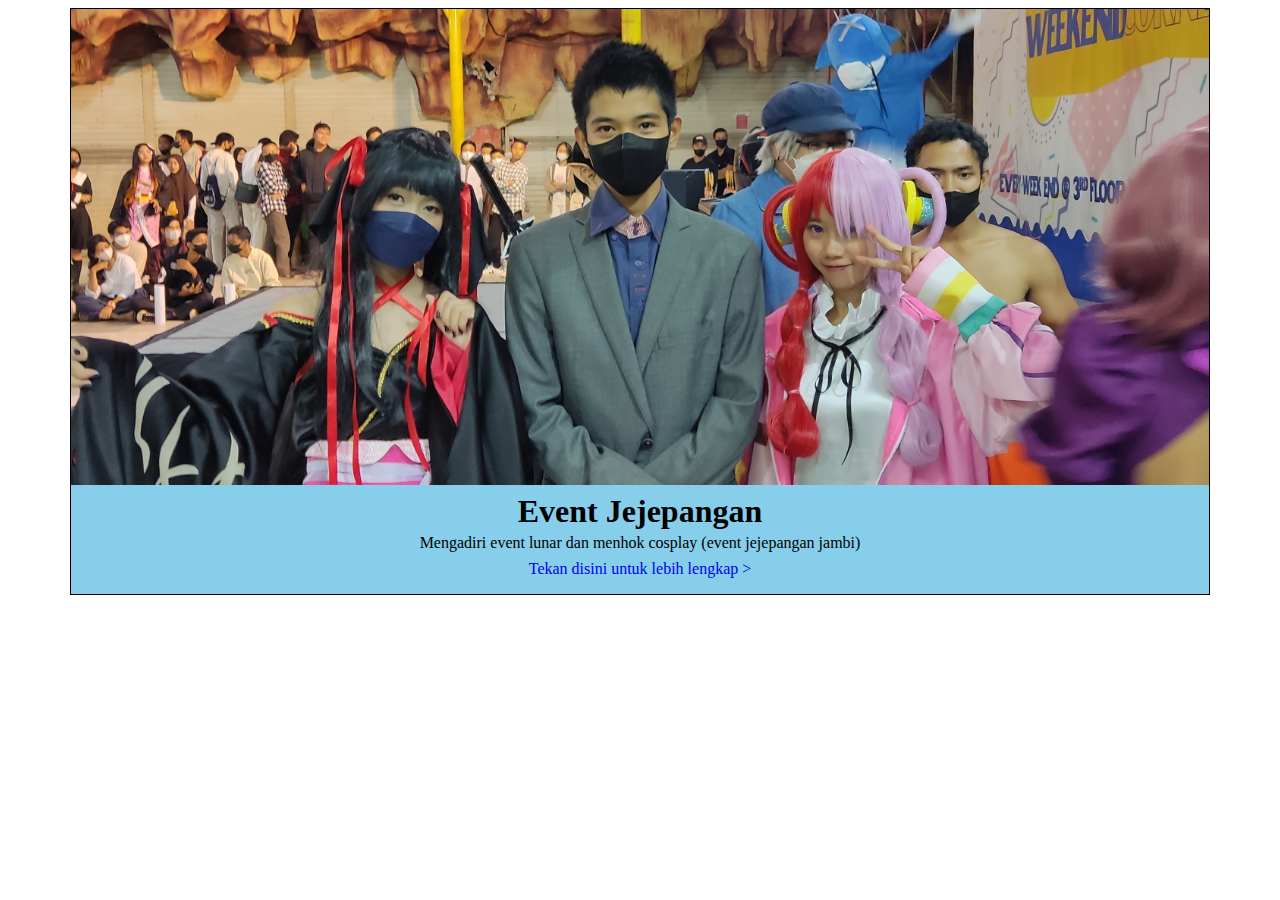
<file: test.html>
<!DOCTYPE html>
<html>
<head>
	<meta charset="utf-8">
	<meta name="viewport" content="width=device-width, initial-scale=1">
	<!-- My CSS -->
	<style type="text/css">

		.big-image {
			background-color: skyblue;
			border: 1px solid black;
			width: 90%;
			margin: auto;
		}

		.big-image img {
			width: 100%;
		}

		.isi {
			text-align: center;
			line-height: 10px;
			text-decoration: none;
			padding-bottom: 20px;
		}

	</style>
	<title>Test Web</title>
</head>
<body>

	<section class="big-image">
		<div class="gambar1">
			<section class="isi">
			<img src="img/projects/17.jpg">
			<h1>Event Jejepangan</h1>
			<p>Mengadiri event lunar dan menhok cosplay (event jejepangan jambi)</p>
			<a href="link2.html" style="text-decoration: none;">Tekan disini untuk lebih lengkap ></a>
			</section>
		</div>
	</section>

</body>
</html>
</file>
<file: style.css>
/* Google font import */
@import url("https://fonts.googleapis.com/css2?family=Poppins:wght@300;400;500;600;700&display=swap");

@font-face {
  font-family: cinzel;
  src: url(font/cinzel.ttf);
}

@font-face {
  font-family: sofia;
  src: url(font/Sofia-Regular.ttf);
}

* {
  font-family: "Poppins", sans-serif;
  margin: 0;
  padding: 0;
  box-sizing: border-box;
}

:root {
  /* Colors */
  --body-color: #e4e9f7;
  --sidebar-color: #fff;
  --primary-color: #695cfe;
  --primary-color-light: #f6f5ff;
  --toggle-color: #ddd;
  --text-color: #707070;
  --h5-color: white;
  --h1-color: black;
  --card-color: #black;
  --transparent-color-text: #fff;

  /* transition */
  --tran-02: all 0.2s ease;
  --tran-03: all 0.3s ease;
  --tran-04: all 0.4s ease;
  --tran-05: all 0.5s ease;
}

body {
  height: 100vh;
  background: var(--body-color);
  transition: var(--tran-05);
}

.hide {
  opacity: 0;
  transition: opacity 0.7s ease-in-out;
}

#back {
}

body.dark {
  --body-color: #18191a;
  --sidebar-color: #242526;
  --primary-color: #3a3b3c;
  --primary-color-light: #3a3b3c;
  --toggle-color: #fff;
  --text-color: #ccc;
  --h5-color: white;
  --img-back-color: #dfd3c3;
  --card-color: #black;
  --transparent-color-text: #fff;
}

/* Awal Sidebar */

.sidebar {
  position: fixed;
  top: 0;
  left: 0;
  height: 100%;
  width: 280px;
  padding: 13px 14px;
  background: var(--sidebar-color);
  transition: var(--tran-05);
  z-index: 100;
}

.sidebar.close {
  width: 88px;
}
/* Resuable css */

.sidebar .text {
  font-size: 16px;
  font-weight: 500;
  color: var(--text-color);
  transition: var(--tran-03);
  white-space: nowrap;
  opacity: 1;
}

.sidebar.close .text {
  opacity: 0;
}

.sidebar .image {
  min-width: 60px;
  display: flex;
  align-items: center;
  justify-content: center;
}

/* Akhir Resuable css */

.sidebar li {
  height: 50px;
  margin-top: 10px;
  list-style: none;
  display: flex;
  align-items: center;
}

.sidebar li .icon {
  justify-content: center;
  align-items: center;
  text-align: center;
  display: flex;
  min-width: 60px;
  font-size: 20px;
}

.sidebar ul {
  height: 50px;
  margin-left: -48px;
  margin-top: 10px;
  list-style: none;
  width: 100%;
  align-items: center;
}

.sidebar ul .icon {
  justify-content: center;
  align-items: center;
  text-align: center;
  min-width: 60px;
  font-size: 20px;
}

.sidebar li {
  height: 50px;
  margin-top: 10px;
  list-style: none;
  display: flex;
  align-items: center;
}

.sidebar li .icon {
  justify-content: center;
  align-items: center;
  text-align: center;
  display: flex;
  min-width: 60px;
  font-size: 20px;
}

.sidebar li .icon,
.sidebar li .text {
  color: var(--text-color);
  transition: var(--tran-02);
}

.sidebar header {
  position: relative;
}

.sidebar .image-text img {
  width: 40px;
  border-radius: 50%;
}

.sidebar header .image-text {
  margin-top: 15px;
  display: flex;
  align-items: center;
}

header .image-text .header-text {
  display: flex;
  flex-direction: column;
}

.header-text .name {
  font-weight: 600;
}

.header-text .profession {
  margin-top: -2px;
}

.sidebar header .toggle {
  position: absolute;
  top: 50%;
  right: -25px;
  transform: translateY(-50%) rotate(180deg);
  height: 25px;
  width: 25px;
  background: var(--primary-color);
  display: flex;
  align-items: center;
  justify-content: center;
  border-radius: 50%;
  color: var(--sidebar-color);
  font-size: 22px;
  transition: var(--tran-03);
}

.sidebar.close header .toggle {
  transform: translateY(-50%);
}

body.dark .sidebar header .toggle {
  color: var(--text-color);
}

.sidebar .menu {
  margin-top: 35px;
}

.sidebar .search-box {
  background: var(--primary-color-light);
  border-radius: 12px;
  transition: var(--tran-05);
}

.search-box input {
  height: 100%;
  width: 100%;
  outline: none;
  border: none;
  border-radius: 6px;
  font-size: 16px;
  font-weight: 500;
  background: var(--primary-color-light);
  transition: var(--tran-05);
  color: var(--text-color);
}

.sidebar li a {
  height: 100%;
  width: 1000%;
  display: flex;
  align-items: center;
  text-decoration: none;
  border-radius: 6px;
  transition: var(--tran-04);
}

.sidebar li a:hover {
  background: var(--primary-color);
}

.sidebar.close li a:hover .icon,
.sidebar.close li a:hover .text {
  color: var(--primary-color-light);
}

.sidebar li a:hover .icon,
.sidebar li a:hover .text {
  color: var(--sidebar-color);
}

body.dark .sidebar li a:hover .icon,
body.dark .sidebar li a:hover .text {
  color: var(--text-color);
}

.sidebar .menu-bar {
  height: calc(100% - 50px);
  display: flex;
  flex-direction: column;
  justify-content: space-between;
}

.menu-bar .mode {
  position: relative;
  border-radius: 12px;
  background: var(--primary-color-light);
}

.menu-bar .mode .moon-sun {
  height: 50px;
  width: 60px;
  display: flex;
  align-items: center;
}

.menu-bar .mode i {
  position: absolute;
  transition: var(--tran-03);
}

.menu-bar .mode i.sun {
  opacity: 0;
}

body.dark .menu-bar .mode i.sun {
  opacity: 1;
}
body.dark .menu-bar .mode i.moon {
  opacity: 0;
}

.menu-bar .mode .toggle-switch {
  position: absolute;
  right: 0;
  display: flex;
  align-items: center;
  justify-content: center;
  height: 100%;
  min-width: 60px;
  cursor: pointer;
  border-radius: 12px;
  background: var(--primary-color-light);
}

.toggle-switch .switch {
  position: relative;
  height: 22px;
  width: 44px;
  border-radius: 25px;
  background: var(--toggle-color);
  transition: var(--tran-05);
}

.switch::before {
  content: "";
  position: absolute;
  height: 15px;
  width: 15px;
  border-radius: 50%;
  top: 50%;
  cursor: pointer;
  left: 5px;
  transform: translateY(-50%);
  background: var(--sidebar-color);
  transition: var(--tran-03);
}

body.dark .switch::before {
  left: 25px;
}

.sidebar.close .icon:hover {
  background-color: var(--primary-color);
  padding: 15px 10px 15px 10px;
  border-radius: 7px;
}
/* ========== Akhir Sidebar ========== */

/* ===== CSS HOME ===== */
.home {
  position: relative;
  left: 280px;
  height: 100vh;
  width: calc(100% - 280px);
  background: var(--body-color);
  transition: var(--tran-05);
}

.home h1 {
  color: var(--h1-color);
}

.home body.dark .home h1 {
  color: var(--text-color);
}

body.dark .home h1 {
  color: var(--text-color);
}

body.dark .home .paragraf {
  color: var(--text-color);
}

body.dark .home .card-text {
  color: var(--card-color);
}

.sidebar.close ~ .home {
  left: 88px;
  width: calc(100% - 88px);
}

/* ===== AKHIR CSS HOME ====== */

.jumbotron {
  padding-top: 2.5rem;
  background-color: var(--primary-color);
}

/* ===== CSS ABOUT ====== */
#About {
  padding-top: 2rem;
  background-color: var(--body-color);
}

body.dark path,
svg {
  background-color: var(--body-color);
}
/* ===== AKHIR CSS ABOUT ===== */

/* ===== CSS MY GALLERY ===== */
#My_Gallery {
  background-color: var(--primary-color);
}

#My_Gallery img {
  padding: 10px 10px 10px 10px;
}

body.dark .card {
  background: var(--img-back-color);
}

#My_Gallery .card a:hover {
  background-color: var(--body-color);
  color: var(--text-color);
  transition: var(--tran-05);
}

#My_Gallery .card:hover {
  background-color: rgba(0, 0, 0, 0.5);
  color: var(--transparent-color-text);
  transition: var(--tran-05);
}

/* ===== AKHIR CSS MY GALLERY ===== */

/* ===== CSS CONTACT ===== */
#Contact {
  padding-top: 6rem;
  background-color: var(--body-color);
}

#Contact .container body.dark,
svg,
path {
  fill: var(--primary-color);
}

#Contact .isicontact {
  padding-bottom: 100px;
}
/* ===== AKHIR CSS CONTACT ===== */

/* ===== CSS FOOTER ===== */
footer {
  background: var(--primary-color);
  padding: 0px 20px;
}
/*  ===== AKHIR CSS FOOTER ===== */

body.dark .jumbotron path,
svg {
  fill: var(--primary-color);
}

h2 {
  margin-top: 4rem;
}

h3 {
  font: 600;
}

#jumbotron {
  padding-top: 4rem;
  color: white;
}

#jumbotron h1 {
  padding-top: 1rem;
  color: white;
}

h5 {
  font-family: cinzel;
}

#instagram a {
  font-family: sofia;
}

#instagram a:hover {
  background-color: var(--primary-color);
  color: var(--h5-color);
  padding: 5px 10px 5px 10px;
  border-radius: 5px;
  transition: var(--tran-05);
}

/* ===== CSS EVENT JEJEPANGAN ===== */

#event svg {
  background-color: var(--body-color);
}

/* #event path {
  fill: var(--primary-color);
} */

#event .card a {
  background-color: var(--primary-color);
}

#event .modal {
  color: black;
}

#event .modal a:hover {
  background-color: #54b435;
  border-radius: 6px;
  transition: var(--tran-03);
}
/* ===== AKHIR CSS EVENT JEJEPANGAN ===== */
</file>
